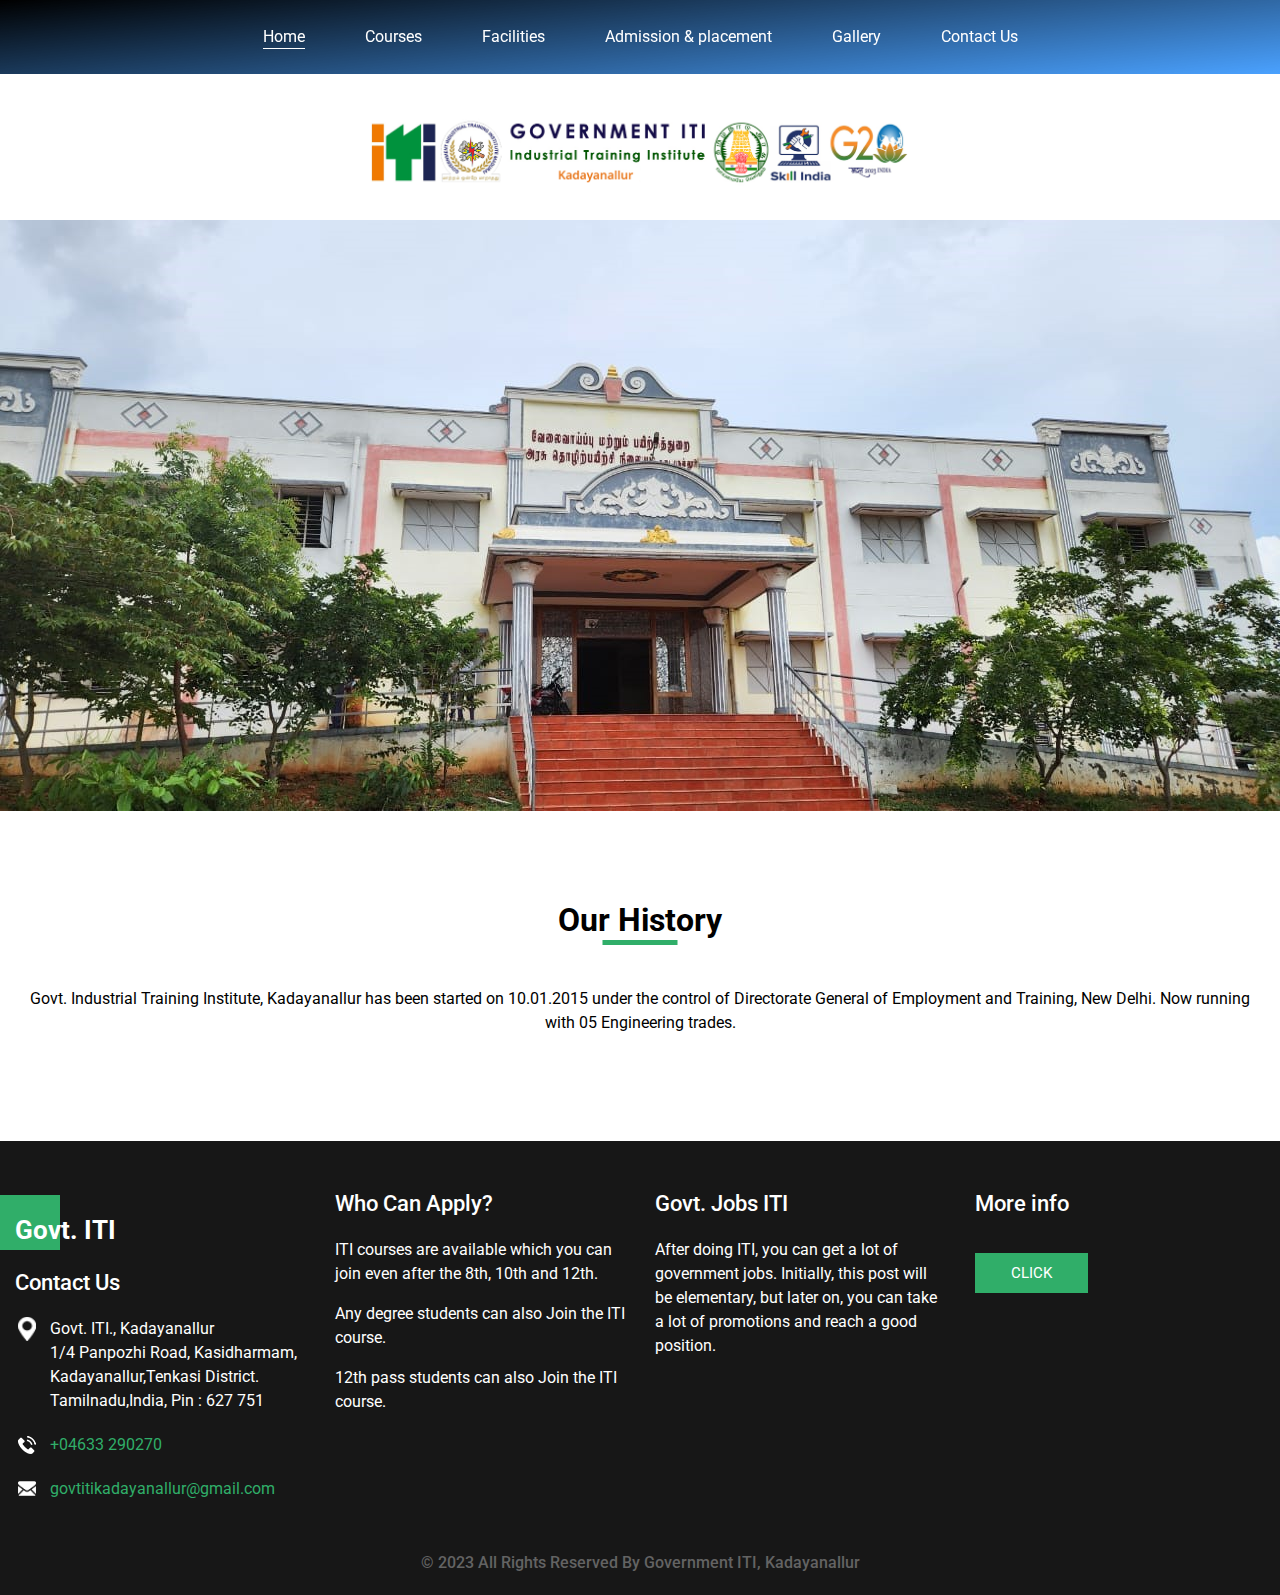
<file: index.html>
<!DOCTYPE html>
<html>

<head>
  <!-- Basic -->
  <meta charset="utf-8" />
  <meta http-equiv="X-UA-Compatible" content="IE=edge" />
  <!-- Mobile Metas -->
  <meta name="viewport" content="width=device-width, initial-scale=1, shrink-to-fit=no" />
  <!-- Site Metas -->
  <meta name="keywords" content="" />
  <meta name="description" content="" />
  <meta name="author" content="" />

  <title>Goverment ITI</title>
  <link rel="icon" href="./images/favicon.ico">
  <!-- slider stylesheet -->
  <!-- slider stylesheet -->
  <link rel="stylesheet" type="text/css"
    href="https://cdnjs.cloudflare.com/ajax/libs/OwlCarousel2/2.3.4/assets/owl.carousel.min.css" />

  <!-- bootstrap core css -->
  <link rel="stylesheet" type="text/css" href="css/bootstrap.css" />

  <!-- fonts style -->
  <link href="https://fonts.googleapis.com/css?family=Roboto:400,700&display=swap" rel="stylesheet" />
  <!-- Custom styles for this template -->
  <link href="css/style.css" rel="stylesheet" />
  <!-- responsive style -->
  <link href="css/responsive.css" rel="stylesheet" />
</head>

<body>
  <div class="hero_area">
    <!-- header section strats -->
    <header class="header_section">
      <div class="container-fluid">
        <nav class="navbar navbar-expand-lg custom_nav-container ">
          <!-- <a href="index.html" style=" display: flex;
                                flex-direction: row;
                                align-items: center;">
            <img src="images/logo_transparent_bg.png" alt="" style="width: 50px;height: 50px; margin-right: 10px;" />
            <p style="font-size: 23px;margin: 0px;color: white;">Govt. ITI</p>
          </a> -->
          <div></div>
          <button class="navbar-toggler" type="button" data-toggle="collapse" data-target="#navbarSupportedContent"
            aria-controls="navbarSupportedContent" aria-expanded="false" aria-label="Toggle navigation">
            <span class="navbar-toggler-icon"></span>
          </button>

          <div class="collapse navbar-collapse" id="navbarSupportedContent" style="justify-content: center;">
            <div class="d-flex flex-column flex-lg-row align-items-center">
              <ul class="navbar-nav  ">
                <li class="nav-item active">
                  <a class="nav-link" href="index.html">Home <span class="sr-only">(current)</span></a>
                </li>
                <li class="nav-item ">
                  <a class="nav-link" href="courses.html"> Courses </a>
                </li>
                <li class="nav-item">
                  <a class="nav-link" href="facilities.html"> Facilities </a>
                </li>
                <li class="nav-item">
                  <a class="nav-link" href="admission.html"> Admission & placement </a>
                </li>
                <li class="nav-item">
                  <a class="nav-link" href="gallery.html"> Gallery </a>
                </li>
                <li class="nav-item">
                  <a class="nav-link" href="contact.html"> Contact Us</a>
                </li>
              </ul>
            </div>
          </div>
        </nav>
      </div>
    </header>
    <div style="height: 80px;"></div>
    <div style="display: flex;
                align-items: center;
                justify-content: center;
                padding: 3vh;">
      <img src="images/logo_kad.png" class="Kadayanallur-logo">
    </div>
    <!-- end header section -->
    <!-- slider section -->
    <section class=" slider_section position-relative">
      <div id="carouselExampleIndicators" class="carousel slide" data-ride="carousel">
        <div class="carousel-inner">
          <div class="carousel-item active">
            <div>
              <div class="row" style="width: 100%;margin: 0px;">
                <img src="images/home.jpg" alt="" style="min-height: 500px; width: 100%; object-fit: cover;" />
              </div>
            </div>
          </div>
        </div>
      </div>
    </section>
    <!-- end slider section -->
  </div>

  <!-- how section -->
  <!--  <section class="how_section layout_padding">
    <div class="heading_container">
      <h2>
        How It works ?
      </h2>
    </div>
    <div class="how_container">
      <div class="box">
        <div class="img-box">
          <svg xmlns="http://www.w3.org/2000/svg" xmlns:xlink="http://www.w3.org/1999/xlink" version="1.1" id="Capa_1"
            x="0px" y="0px" viewBox="0 0 512 512" style="enable-background:new 0 0 512 512;" xml:space="preserve"
            width="512" height="512">
            <g>
              <path
                d="M426.674,216.389c-0.002-1.379-0.004-2.631-0.004-3.059C426.67,95.51,331.15,0,213.33,0C95.51,0,0,95.51,0,213.33   s95.51,213.34,213.33,213.34c0.321,0,1.527,0.001,3.058,0.003C242.249,477.32,294.917,512,355.688,512   C442.017,512,512,442.017,512,355.688C512,294.918,477.321,242.25,426.674,216.389z M312.565,198.33   c-1.021-31.76-5.29-61.603-12.102-88.021c17.098-4.457,34.222-10.236,51.219-17.272c25.82,29.599,41.23,66.198,44.375,105.293    M327.876,70.176c-12.086,4.518-24.203,8.335-36.289,11.434c-5.954-16.226-12.985-30.55-20.86-42.488   C291.374,45.902,310.688,56.37,327.876,70.176z M170.18,75.197c12.987-27.821,29.523-45.104,43.155-45.104   s30.168,17.283,43.156,45.104c1.876,4.02,3.658,8.231,5.352,12.597c-32.186,5.123-64.813,5.124-97.014,0   C166.522,83.428,168.303,79.217,170.18,75.197z M213.341,121.646c18.139,0,36.28-1.463,54.288-4.389   c1.152-0.187,2.306-0.39,3.46-0.589c6.475,24.82,10.438,52.799,11.458,81.662H144.124c1.019-28.864,4.982-56.845,11.458-81.665   c1.152,0.199,2.303,0.405,3.454,0.591C177.056,120.183,195.197,121.646,213.341,121.646z M155.945,39.119   c-7.877,11.939-14.909,26.266-20.864,42.494c-12.079-3.098-24.192-6.921-36.286-11.441   C115.981,56.366,135.297,45.897,155.945,39.119z M74.986,93.039c17.018,7.041,34.136,12.804,51.224,17.259   c-6.813,26.421-11.083,56.267-12.105,88.032H30.612C33.758,159.236,49.167,122.638,74.986,93.039z M30.612,228.33h83.501   c1.041,31.763,5.339,61.594,12.171,87.999c-0.001,0-0.003,0.001-0.004,0.001c-17.117,4.459-34.264,10.238-51.301,17.297   C49.165,304.022,33.758,267.423,30.612,228.33z M98.781,356.482c12.133-4.536,24.286-8.364,36.399-11.472   c0.003-0.001,0.006-0.001,0.009-0.002c5.997,16.291,13.073,30.673,21.009,42.623C135.448,380.853,116.042,370.35,98.781,356.482z    M155.65,309.96c-6.492-24.801-10.476-52.77-11.515-81.63l120.683,0.162c-26.274,18.804-46.479,45.544-57.11,76.719   c-15.447,0.469-34.298,1.859-48.668,4.189C157.91,309.58,156.78,309.77,155.65,309.96z M170.18,351.178   c-1.839-3.939-3.59-8.056-5.253-12.327c0.001,0,0.002,0,0.003,0c10.132-1.608,24.351-2.703,35.732-3.296   c-0.848,6.592-1.287,13.311-1.287,20.134c0,13.254,1.656,26.121,4.761,38.41C192.872,388.206,180.159,372.554,170.18,351.178z    M445.004,445.004C421.147,468.861,389.427,482,355.688,482s-65.459-13.139-89.316-36.996   c-23.857-23.857-36.996-55.577-36.996-89.316s13.139-65.459,36.996-89.316c23.857-23.857,55.577-36.996,89.316-36.996   s65.459,13.139,89.316,36.996C468.861,290.228,482,321.948,482,355.688S468.861,421.147,445.004,445.004z" />
              <path
                d="M378.022,340.686h-44.67c-4.032,0-7.439-3.407-7.439-7.439s3.407-7.439,7.439-7.439h67.109v-30h-29.704V281.26h-30.001   v14.548h-7.405c-20.645,0-37.439,16.795-37.439,37.439s16.795,37.439,37.439,37.439h44.67c4.032,0,7.439,3.407,7.439,7.439   s-3.407,7.439-7.44,7.439l-67.109,0.003l0.002,30l29.844-0.001v14.466h30v-14.467l7.264,0c20.645,0,37.439-16.795,37.439-37.439   S398.667,340.686,378.022,340.686z" />
            </g>
          </svg>
        </div>
        <div class="detail-box">
          <h5>
            Traders and investors
          </h5>
          <p>
            Lorem ipsum dolor sit amet, consectetur adipiscing elit, sed do
            eiusmod tempor incididunt ut labore et
          </p>
        </div>
      </div>
      <div class="box">
        <div class="img-box">
          <svg id="Capa_1" enable-background="new 0 0 510 510" height="512" viewBox="0 0 510 510" width="512"
            xmlns="http://www.w3.org/2000/svg">
            <path
              d="m465 21.125h-420c-24.813 0-45 20.187-45 45v275.5c0 24.813 20.187 45 45 45h152.393l-6.049 72.25h-33.344c-8.284 0-15 6.716-15 15s6.716 15 15 15h194c8.284 0 15-6.716 15-15s-6.716-15-15-15h-33.343l-6.049-72.25h152.392c24.813 0 45-20.187 45-45v-275.5c0-24.813-20.187-45-45-45zm-176.448 437.745h-67.104l6.049-72.245h55.006zm191.448-117.245c0 8.271-6.729 15-15 15h-420c-8.271 0-15-6.729-15-15v-275.5c0-8.271 6.729-15 15-15h420c8.271 0 15 6.729 15 15z" />
            <path
              d="m311.575 196.458c16.753-27.055 2.261-62.848-28.771-70.554v-24.112c0-8.284-6.716-15-15-15s-15 6.716-15 15v22.719h-17.754v-22.719c0-8.284-6.716-15-15-15s-15 6.716-15 15v22.719h-13.203c-8.284 0-15 6.716-15 15s6.716 15 15 15h10.607v98.729h-10.607c-8.284 0-15 6.716-15 15s6.716 15 15 15h13.203v22.719c0 8.284 6.716 15 15 15s15-6.716 15-15v-22.719h17.754v22.719c0 8.284 6.716 15 15 15s15-6.716 15-15v-22.719c53.06-.001 66.703-62.171 28.771-86.782zm-22.956-24.765c0 9.474-7.708 17.182-17.182 17.182h-38.983v-34.364h38.983c9.474 0 17.182 7.708 17.182 17.182zm-2.648 81.546h-53.517v-34.364h53.517c9.475 0 17.183 7.708 17.183 17.182s-7.709 17.182-17.183 17.182z" />
          </svg>
        </div>
        <div class="detail-box">
          <h5>
            Exchanges

          </h5>
          <p>
            Lorem ipsum dolor sit amet, consectetur adipiscing elit, sed do
            eiusmod tempor incididunt ut labore et
          </p>
        </div>
      </div>
      <div class="box">
        <div class="img-box">
          <svg height="480pt" viewBox="0 -40 480 479" width="480pt" xmlns="http://www.w3.org/2000/svg">
            <path
              d="m112 311.707031c61.855469 0 112-50.144531 112-112s-50.144531-112-112-112-112 50.144531-112 112c.0664062 61.828125 50.171875 111.933594 112 112zm0-208c53.019531 0 96 42.980469 96 96s-42.980469 96-96 96-96-42.980469-96-96c.058594-52.996093 43.003906-95.941406 96-96zm0 0" />
            <path
              d="m256 199.707031c0 61.855469 50.144531 112 112 112s112-50.144531 112-112-50.144531-112-112-112c-61.828125.066407-111.933594 50.171875-112 112zm208 0c0 53.019531-42.980469 96-96 96s-96-42.980469-96-96 42.980469-96 96-96c52.996094.058594 95.941406 43.003907 96 96zm0 0" />
            <path
              d="m120 64.507812h32v-16h-10.398438c60.222657-43.734374 142.070313-42.535156 200.984376 2.953126l9.78125-12.664063c-66.074219-50.957031-158.164063-51.074219-224.367188-.28125v-14.007813h-16v32c0 4.417969 3.582031 8 8 8zm0 0" />
            <path
              d="m362.175781 69.195312 11.648438-10.976562c-3.65625-3.871094-7.527344-7.632812-11.503907-11.199219l-10.640624 12c3.632812 3.207031 7.160156 6.640625 10.496093 10.175781zm0 0" />
            <path
              d="m114.175781 341.195312c3.65625 3.871094 7.527344 7.632813 11.503907 11.199219l10.640624-11.960937c-3.632812-3.199219-7.160156-6.65625-10.496093-10.191406zm0 0" />
            <path
              d="m145.40625 347.957031-9.78125 12.664063c66.074219 50.957031 158.171875 51.074218 224.375.277344v14.007812h16v-32c0-4.417969-3.582031-8-8-8h-32v16h10.398438c-60.222657 43.734375-142.070313 42.535156-200.984376-2.949219zm0 0" />
            <path
              d="m80 255.707031h16v-8h16v8h16v-8.40625c11.644531-1.621093 21.019531-10.382812 23.417969-21.894531 2.398437-11.511719-2.691407-23.289062-12.722657-29.425781 4.871094-6.703125 6.492188-15.230469 4.421876-23.253907-2.066407-8.023437-7.613282-14.699218-15.117188-18.210937v-10.808594h-16v8h-16v-8h-16v8h-16v16h8v64h-8v16h16zm8-88h28c6.628906 0 12 5.371094 12 12 0 6.628907-5.371094 12-12 12h-28zm36 64h-36v-24h36c6.628906 0 12 5.371094 12 12 0 6.628907-5.371094 12-12 12zm0 0" />
            <path d="m168 191.707031h16v16h-16zm0 0" />
            <path d="m40 191.707031h16v16h-16zm0 0" />
            <path d="m304 191.707031h16v16h-16zm0 0" />
            <path d="m416 191.707031h16v16h-16zm0 0" />
            <path
              d="m360 143.707031v8.265625c-12.488281 1.179688-22.4375 10.957032-23.84375 23.421875-1.40625 12.464844 6.117188 24.210938 18.027344 28.144531l22.570312 7.519532c4.9375 1.632812 7.957032 6.613281 7.128906 11.75-.832031 5.136718-5.273437 8.90625-10.476562 8.898437h-10.8125c-5.851562-.007812-10.589844-4.75-10.59375-10.601562v-5.398438h-16v5.398438c.042969 13.644531 10.421875 25.03125 24 26.335937v8.265625h16v-8.265625c12.488281-1.179687 22.4375-10.953125 23.84375-23.421875 1.40625-12.464843-6.117188-24.210937-18.027344-28.144531l-22.570312-7.519531c-4.9375-1.632813-7.957032-6.613281-7.128906-11.75.832031-5.136719 5.273437-8.90625 10.476562-8.898438h10.8125c5.851562.007813 10.589844 4.75 10.59375 10.601563v5.398437h16v-5.398437c-.042969-13.644532-10.421875-25.03125-24-26.335938v-8.265625zm0 0" />
          </svg>
        </div>
        <div class="detail-box">
          <h5>
            Miners
          </h5>
          <p>
            Lorem ipsum dolor sit amet, consectetur adipiscing elit, sed do
            eiusmod tempor incididunt ut labore et
          </p>
        </div>
      </div>
      <div class="box">
        <div class="img-box">
          <svg viewBox="0 0 512 512" xmlns="http://www.w3.org/2000/svg">
            <path
              d="m336 336c-5.519531 0-10 4.480469-10 10s4.480469 10 10 10 10-4.480469 10-10-4.480469-10-10-10zm0 0" />
            <path
              d="m200 326c-5.515625 0-10-4.484375-10-10s4.484375-10 10-10c3.542969 0 7.28125 1.808594 10.816406 5.226562 3.96875 3.839844 10.300782 3.738282 14.140625-.234374 3.839844-3.96875 3.734375-10.296876-.234375-14.136719-5.074218-4.914063-10.152344-7.691407-14.722656-9.207031v-11.648438c0-5.523438-4.476562-10-10-10s-10 4.476562-10 10v11.71875c-11.640625 4.128906-20 15.246094-20 28.28125 0 16.542969 13.457031 30 30 30 5.511719 0 10 4.484375 10 10s-4.488281 10-10 10c-4.273438 0-8.886719-2.6875-12.988281-7.566406-3.550781-4.226563-9.859375-4.773438-14.085938-1.21875-4.230469 3.554687-4.773437 9.863281-1.222656 14.089844 5.347656 6.359374 11.632813 10.789062 18.296875 13.023437v11.671875c0 5.523438 4.476562 10 10 10s10-4.476562 10-10v-11.71875c11.636719-4.128906 20-15.246094 20-28.28125 0-16.542969-13.457031-30-30-30zm0 0" />
            <path
              d="m120 166c5.523438 0 10-4.476562 10-10v-40c0-5.523438-4.476562-10-10-10s-10 4.476562-10 10v40c0 5.523438 4.476562 10 10 10zm0 0" />
            <path
              d="m472 236v-80c0-27.570312-22.429688-50-50-50h-56v-76c0-16.542969-13.457031-30-30-30h-186c-16.542969 0-30 13.457031-30 30v36h-30c-16.542969 0-30 13.457031-30 30v10h-10c-27.570312 0-50 22.429688-50 50v306c0 27.570312 22.429688 50 50 50h306c24.144531 0 44.347656-17.203125 48.992188-40h17.007812c27.570312 0 50-22.429688 50-50v-26h10c16.542969 0 30-13.457031 30-30v-90c0-22.054688-17.945312-40-40-40zm20 40c0 11.046875-8.953125 20-20 20v-40c11.027344 0 20 8.972656 20 20zm-70-150c16.542969 0 30 13.457031 30 30v140h-46v-60c0-24.144531-17.203125-44.347656-40-48.992188v-61.007812zm-282-96c0-5.515625 4.484375-10 10-10h186c5.515625 0 10 4.484375 10 10v156h-46v-90c0-16.542969-13.457031-30-30-30h-130zm100 156v-100h30c5.515625 0 10 4.484375 10 10v90zm-60 0v-100h40v100zm-100-90c0-5.515625 4.484375-10 10-10h70v100h-80zm-30 30h10v60h-7.859375c-16.527344 0-32.140625-11.96875-32.140625-30 0-16.542969 13.457031-30 30-30zm306 366h-306c-16.542969 0-30-13.457031-30-30v-266.617188c8.941406 6.660157 20.171875 10.617188 32.140625 10.617188h303.859375c16.542969 0 30 13.457031 30 30v60h-70c-16.542969 0-30 13.457031-30 30v40c0 16.542969 13.457031 30 30 30h70v66c0 16.542969-13.457031 30-30 30zm96-70c0 16.542969-13.457031 30-30 30h-16v-56h46zm30-46h-166c-5.515625 0-10-4.484375-10-10v-40c0-5.515625 4.484375-10 10-10h156c7.136719 0 13.984375-1.867188 20-5.355469v55.355469c0 5.515625-4.484375 10-10 10zm0 0" />
            <path
              d="m422 336h-46c-5.523438 0-10 4.476562-10 10s4.476562 10 10 10h46c5.523438 0 10-4.476562 10-10s-4.476562-10-10-10zm0 0" />
          </svg>
        </div>
        <div class="detail-box">
          <h5>
            Payments
          </h5>
          <p>
            Lorem ipsum dolor sit amet, consectetur adipiscing elit, sed do
            eiusmod tempor incididunt ut labore et
          </p>
        </div>
      </div>
    </div>
    <div class="btn-box">
      <a href="">
        Read More
      </a>
    </div>
  </section> -->
  <!-- end how section -->

  <!-- about section -->

  <!--  <section class="about_section layout_padding-bottom">
    <div class="container">
      <div class="heading_container">
        <h2>
          About Cryptop
        </h2>
      </div>
      <div class="box">
        <div class="img-box">
          <img src="images/about-img.png" alt="">
        </div>
        <div class="detail-box">
          <p>
            Lorem ipsum dolor sit amet, consectetur adipiscing elit, sed do eiusmod tempor incididunt ut labore et
            dolore magna aliqua. Ut enim ad minim veniamLorem ipsum dolor sit amet, consectetur adipiscing elit, sed do
            eiusmod tempor incididunt ut labore
            et dolore magna aliqua. Ut enim ad minim
          </p>
          <div class="btn-box">
            <a href="">
              Read More
            </a>
          </div>
        </div>
      </div>
    </div>
  </section> -->
  <!-- end about section -->

  <!-- app section -->

  <!-- <section class="app_section">
    <div class="container">
      <div class="row">
        <div class="col-md-6">
          <div class="detail-box">
            <h2>
              Our Powerful app to connect it all
            </h2>
            <p>
              Lorem ipsum dolor sit amet, consectetur adipiscing elit, sed do eiusmod tempor incididunt ut labore et
              dolore magna aliqua. Ut enim ad minim veniam
            </p>
            <div class="download_box">
              <h5>
                Download Now
              </h5>
              <div class="btn-box">
                <a href="">
                  <img src="images/app-store.png" alt="">
                </a>
                <a href="">
                  <img src="images/play-store.png" alt="">
                </a>
              </div>
            </div>
          </div>
        </div>
        <div class="col-md-6">
          <div class="img-box">
            <img src="images/slider-img.png" alt="">
          </div>
        </div>
      </div>
    </div>
  </section> -->

  <!-- end app section -->


  <!-- auto section -->

  <section class="auto_section layout_padding">
    <div class="container">
      <div class="heading_container">
        <h2>
          Our History
        </h2>
      </div>
      <div class="box">
        <!-- <div class="img-box">
          <img src="images/auto-img.png" alt="">
        </div> -->
        <div class="detail-box">
          <p style="margin-top: 40px;">
            Govt. Industrial Training Institute, Kadayanallur has been started on 10.01.2015 under the control of
            Directorate General of Employment and Training, New Delhi. Now running with 05 Engineering trades.
          </p>
          <!-- <div class="btn-box">
            <a href="">
              Register Now
            </a>
          </div> -->
        </div>
      </div>
    </div>
  </section>
  <!-- end auto section -->

  <!-- client section -->

  <!-- <section class="client_section layout_padding-bottom">
    <div class="container">
      <div class="heading_container">
        <h2>
          Testimonial
        </h2>
      </div>
      <div class="box">
        <div class="b-1">
          <div class="client_id">
            <div class="img-box">
              <img src="images/client-1.jpg" alt="">
            </div>
            <div class="name">
              <h5>
                Readable
              </h5>
              <h6>
                Content of a page
              </h6>
            </div>
          </div>
        </div>
        <div class="client_detail">
          <p>
            It is a long established fact that a reader will be distracted by the readable content of a page when
            looking at its layout. The point of using Lorem
          </p>
        </div>
      </div>
      <div class="box">
        <div class="client_id">
          <div class="img-box">
            <img src="images/client-2.jpg" alt="">
          </div>
          <div class="name">
            <h5>
              Readable
            </h5>
            <h6>
              Content of a page
            </h6>
          </div>
        </div>
        <div class="client_detail">
          <p>
            It is a long established fact that a reader will be distracted by the readable content of a page when
            looking at its layout. The point of using Lorem
          </p>
        </div>
      </div>
      <div class="btn-box">
        <a href="">
          Read More
        </a>
      </div>
    </div>
  </section> -->


  <!-- end client section -->

  <!-- info section -->
  <section class="info_section layout_padding">
    <div class="container">
      <div class="row">
        <div class="col-md-3">
          <div class="info_contact">
            <div class="info_logo">
              <a href="index.html">
                <span>
                  Govt. ITI
                </span>
              </a>
            </div>
            <h5>
              Contact Us
            </h5>
            <div style="align-items: flex-start;">
              <div class="img-box">
                <img src="images/location.png" width="18px" alt="" />
              </div>
              <p>
                Govt. ITI., Kadayanallur<br>
                1/4 Panpozhi Road, Kasidharmam,<br>
                Kadayanallur,Tenkasi District.<br>
                Tamilnadu,India, Pin : 627 751
              </p>
            </div>
            <div>
              <div class="img-box">
                <img src="images/phone.png" width="18px" alt="" />
              </div>
              <p>
                <a href="tel:+04633 290270" style="color: #30ae69;">
                  +04633 290270
                </a>
              </p>
            </div>
            <div>
              <div class="img-box">
                <img src="images/envelope.png" width="18px" alt="" />
              </div>
              <p>
                <a href="mailto:govtitikadayanallur@gmail.com" style="color: #30ae69;">
                  govtitikadayanallur@gmail.com
                </a>
              </p>
            </div>
          </div>
        </div>
        <div class="col-md-3">
          <div class="info_info">
            <h5>
              Who Can Apply?
            </h5>
            <p>
              ITI courses are available which you can join even after the 8th, 10th and 12th.
            </p>
            <p>
              Any degree students can also Join the ITI course.
            </p>
            <p>
              12th pass students can also Join the ITI course.
          </ul>
          </div>
        </div>
        <div class="col-md-3">
          <div class="info_links">
              <h5>
                  Govt. Jobs ITI
              </h5>
              <ul>
                  <li>
                      After doing ITI, you can get a lot of government jobs. Initially, this post will be
                      elementary, but later on, you can take a lot of promotions and reach a good position.
                  </li>
              </ul>
          </div>
      </div>
        <div class="col-md-3">
          <div class="info_form ">
            <h5>
              More info
            </h5>
            <form action="">
              <button href="https://skilltraining.tn.gov.in/DET/">
                Click
              </button>
            </form>
          </div>
        </div>
      </div>
    </div>
  </section>

  <!-- end info_section -->

  <!-- footer section -->
  <section class="container-fluid footer_section">
    <p>
      &copy; 2023 All Rights Reserved By
      <a href="#">Government ITI, Kadayanallur</a>
    </p>
  </section>
  <!-- footer section -->

  <script type="text/javascript" src="js/jquery-3.4.1.min.js"></script>
  <script type="text/javascript" src="js/bootstrap.js"></script>
  <script type="text/javascript" src="https://cdnjs.cloudflare.com/ajax/libs/OwlCarousel2/2.3.4/owl.carousel.min.js">
  </script>
  <!-- owl carousel script 
    -->
  <script type="text/javascript">
    $(".owl-carousel").owlCarousel({
      loop: true,
      margin: 0,
      navText: [],
      center: true,
      autoplay: true,
      autoplayHoverPause: true,
      responsive: {
        0: {
          items: 1
        },
        1000: {
          items: 3
        }
      }
    });
  </script>
  <!-- end owl carousel script -->
</body>

</html>
</file>
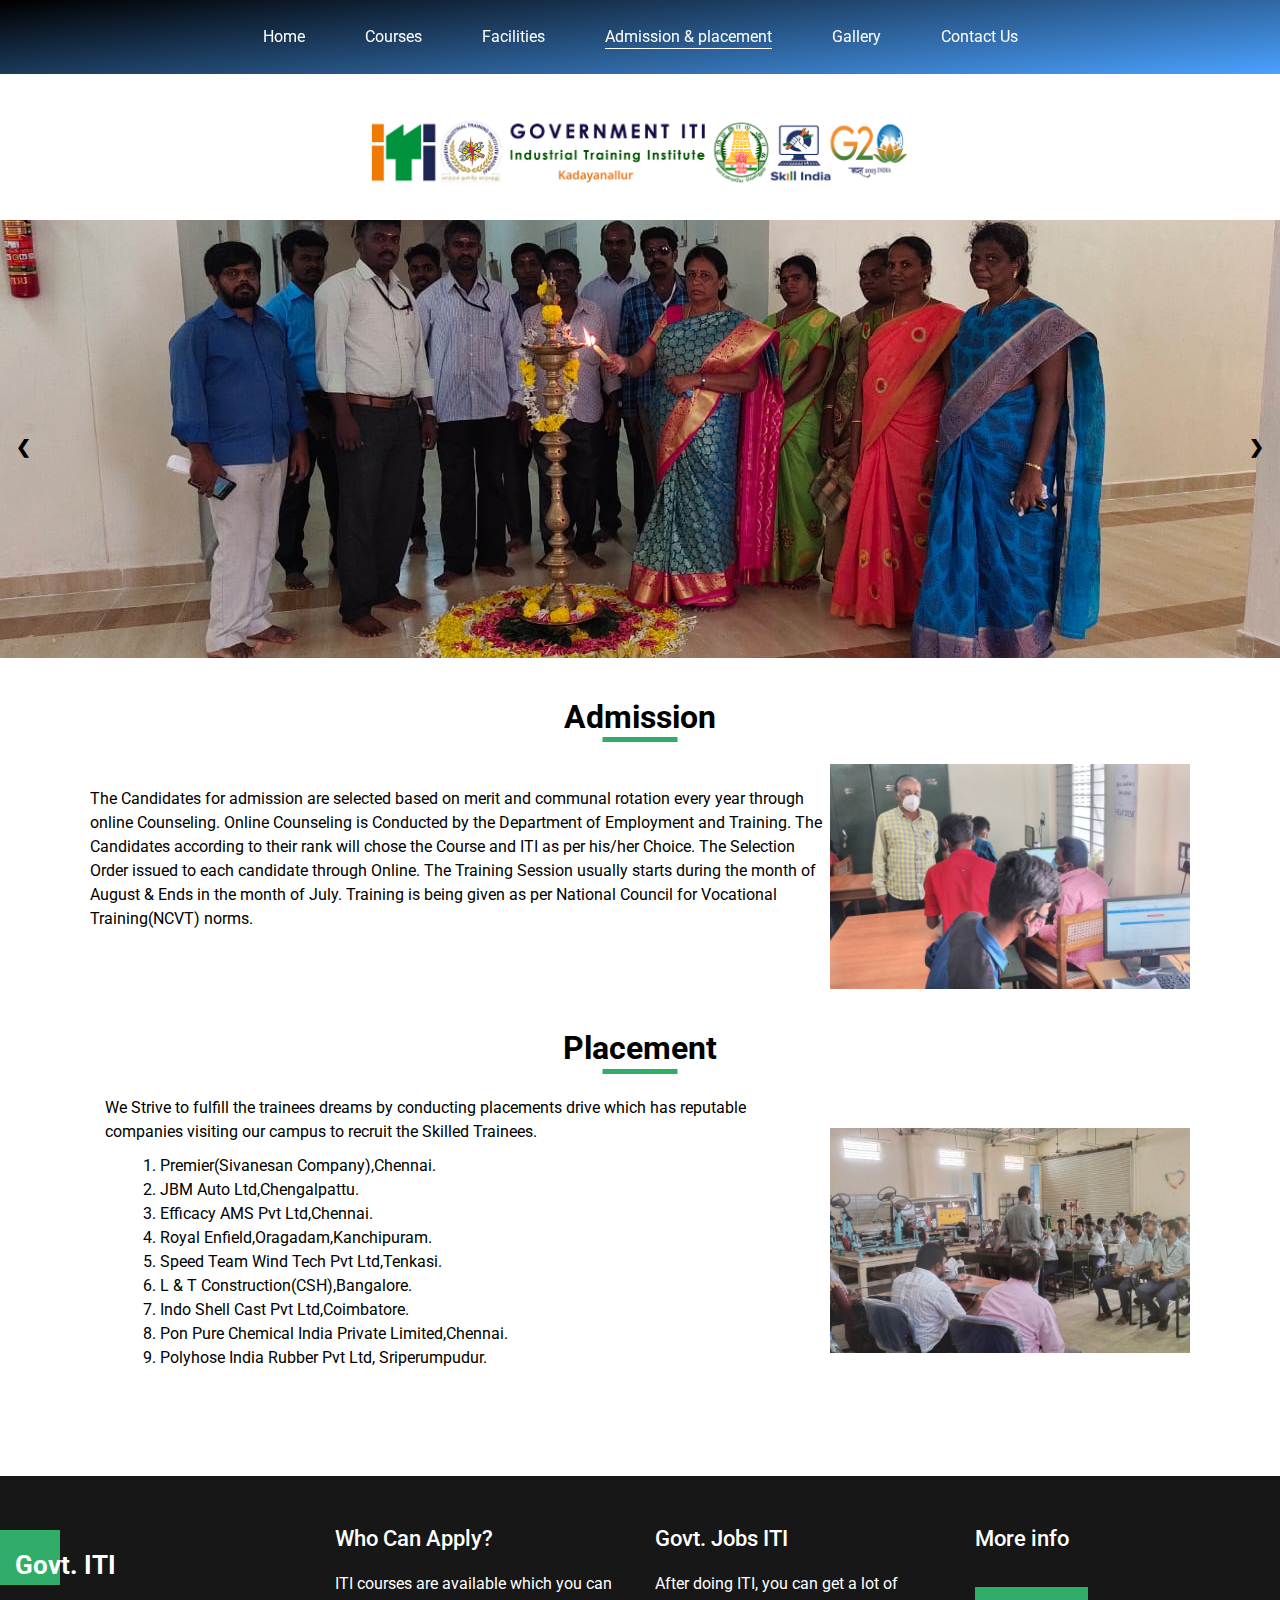
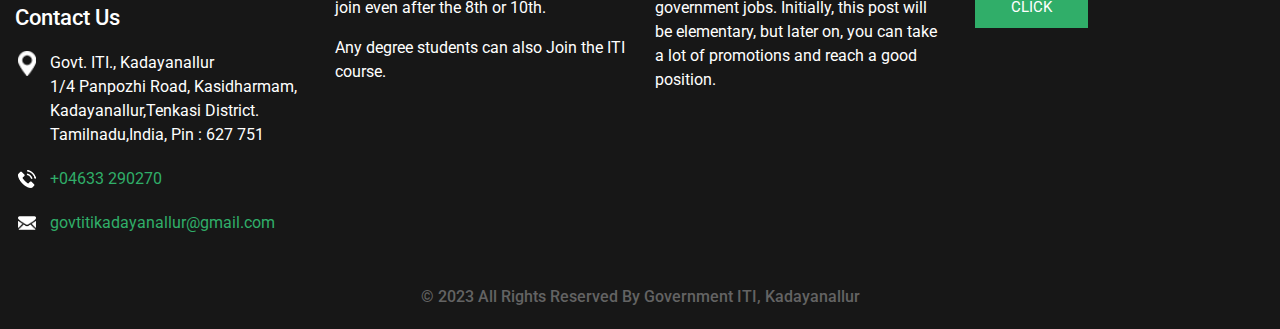
<file: admission.html>
<!DOCTYPE html>
<html>

<head>
    <!-- Basic -->
    <meta charset="utf-8" />
    <meta http-equiv="X-UA-Compatible" content="IE=edge" />
    <!-- Mobile Metas -->
    <meta name="viewport" content="width=device-width, initial-scale=1, shrink-to-fit=no" />
    <!-- Site Metas -->
    <meta name="keywords" content="" />
    <meta name="description" content="" />
    <meta name="author" content="" />

    <title>Govt. ITI</title>

    <!-- slider stylesheet -->
    <!-- slider stylesheet -->
    <link rel="stylesheet" type="text/css"
        href="https://cdnjs.cloudflare.com/ajax/libs/OwlCarousel2/2.3.4/assets/owl.carousel.min.css" />

    <!-- bootstrap core css -->
    <link rel="stylesheet" type="text/css" href="css/bootstrap.css" />

    <!-- fonts style -->
    <link href="https://fonts.googleapis.com/css?family=Roboto:400,700&display=swap" rel="stylesheet" />
    <!-- Custom styles for this template -->
    <link href="css/style.css" rel="stylesheet" />
    <!-- responsive style -->
    <link href="css/responsive.css" rel="stylesheet" />

    <style>
        .mySlides {
            display: none;
        }

        img {
            vertical-align: middle;
        }

        /* Slideshow container */
        .slideshow-container {
            position: relative;
            margin: auto;
        }

        .banner-img {
            height: 438px;
            width: 100%;
            object-fit: cover;
        }

        /* Next & previous buttons */
        .prev,
        .next {
            cursor: pointer;
            position: absolute;
            top: 50%;
            width: auto;
            padding: 16px;
            margin-top: -22px;
            color: white;
            font-weight: bold;
            font-size: 18px;
            transition: 0.6s ease;
            border-radius: 0 3px 3px 0;
            user-select: none;
        }

        /* Position the "next button" to the right */
        .next {
            right: 0;
            border-radius: 3px 0 0 3px;
        }

        /* On hover, add a black background color with a little bit see-through */
        .prev:hover,
        .next:hover {
            background-color: rgba(0, 0, 0, 0.8);
        }

        /* Caption text */
        .text {
            color: #f2f2f2;
            font-size: 15px;
            padding: 8px 12px;
            position: absolute;
            bottom: 8px;
            width: 100%;
            text-align: center;
        }

        /* Number text (1/3 etc) */
        .numbertext {
            color: #f2f2f2;
            font-size: 12px;
            padding: 8px 12px;
            position: absolute;
            top: 0;
        }

        /* Fading animation */
        .fade {
            animation-name: fade;
            animation-duration: 1.5s;
            opacity: 1 !important;
        }

        @keyframes fade {
            from {
                opacity: .4
            }

            to {
                opacity: 1
            }
        }

        /* On smaller screens, decrease text size */
        @media only screen and (max-width: 300px) {

            .prev,
            .next,
            .text {
                font-size: 11px
            }
        }
    </style>
</head>

<body>
    <div class="hero_area">
        <!-- header section strats -->
        <header class="header_section">
            <div class="container-fluid">
                <nav class="navbar navbar-expand-lg custom_nav-container ">
                    <!-- <a href="index.html" style=" display: flex;
                                flex-direction: row;
                                align-items: center;">
                        <img src="images/logo_transparent_bg.png" alt=""
                            style="width: 50px;height: 50px;    margin-right: 10px;" />
                        <p style="font-size: 23px;margin: 0px;color: white;">Govt. ITI</p>
                    </a> -->
                    <div></div>
                    <button class="navbar-toggler" type="button" data-toggle="collapse"
                        data-target="#navbarSupportedContent" aria-controls="navbarSupportedContent"
                        aria-expanded="false" aria-label="Toggle navigation">
                        <span class="navbar-toggler-icon"></span>
                    </button>

                    <div class="collapse navbar-collapse" id="navbarSupportedContent" style="justify-content: center;">
                        <div class="d-flex flex-column flex-lg-row align-items-center">
                            <ul class="navbar-nav">
                                <li class="nav-item">
                                    <a class="nav-link" href="index.html">Home <span
                                            class="sr-only">(current)</span></a>
                                </li>
                                <li class="nav-item">
                                    <a class="nav-link" href="courses.html"> Courses </a>
                                </li>
                                <li class="nav-item">
                                    <a class="nav-link" href="facilities.html"> Facilities </a>
                                </li>
                                <li class="nav-item active">
                                    <a class="nav-link" href="admission.html"> Admission & placement </a>
                                </li>
                                <li class="nav-item">
                                    <a class="nav-link" href="gallery.html"> Gallery </a>
                                </li>
                                <li class="nav-item">
                                    <a class="nav-link" href="contact.html"> Contact Us</a>
                                </li>
                            </ul>
                            <!-- <div class="user_option">
                                <form class="form-inline my-2 my-lg-0 ml-0 ml-lg-4 mb-3 mb-lg-0">
                                    <button class="btn  my-2 my-sm-0 nav_search-btn" type="submit"></button>
                                </form>
                            </div> -->
                        </div>
                    </div>
                </nav>
            </div>
        </header>
        <div style="height: 80px;"></div>
        <div style="display: flex;
                    align-items: center;
                    justify-content: center;
                    padding: 3vh;">
          <img src="images/logo_kad.png" class="Kadayanallur-logo">
        </div>
        <!-- end header section -->
    </div>

    <!-- about section -->
    <div class="slideshow-container">

        <div class="mySlides fade">
            <img src="images/gallery/INAGRATION.jpg" class="banner-img">
        </div>

        <div class="mySlides fade">
            <img src="images/gallery/IV.jpg" class="banner-img">
        </div>

        <div class="mySlides fade">
            <img src="images/gallery/PLACEMENT BANNER.jpg" class="banner-img">
        </div>

        <a class="prev" onclick="plusSlides(-1)">❮</a>
        <a class="next" onclick="plusSlides(1)">❯</a>

    </div>

    <section class="about_section layout_padding" style="padding-top: 0px;">
        <div class="container">
            <div class="heading_container">
                <h2 style="margin-top: 40px;">
                    Admission
                </h2>
            </div>
            <div class="box">
                <div class="detail-box" style="text-align: left;
                                               display:flex;
                                               align-items: center;
                                               width: 88%;">
                    <div>
                        <p>
                            The Candidates for admission are selected based on merit and communal rotation every year
                            through online Counseling. Online Counseling is Conducted by the Department of Employment
                            and
                            Training. The Candidates according to their rank will chose the Course and ITI as per
                            his/her
                            Choice. The Selection Order issued to each candidate through Online. The Training Session
                            usually starts during the month of August & Ends in the month of July. Training is being
                            given
                            as per National Council for Vocational Training(NCVT) norms.
                        </p>
                    </div>
                    <div>
                        <img src="images/gallery/ADMISSION.jpg" style="width: 40vh;
                        height: 25vh;
                        object-fit: cover;
                        margin-top: 20px;">
                    </div>
                </div>
            </div>

            <div class="heading_container">
                <h2 style="margin-top: 40px;">
                    Placement
                </h2>
            </div>
            <div class="box">
                <div class="detail-box" style="text-align: left;
                            display: flex;
                            align-items: center;
                            width: 88%;">
                    <div>
                        <p style="margin: 20px 2% 0px 2%">
                            We Strive to fulfill the trainees dreams by conducting placements drive which has reputable
                            companies visiting our campus to recruit the Skilled Trainees.
                        </p>

                        <ol class="admission-list" style="margin-top: 10px; margin-left: 30px;">
                            <li>Premier(Sivanesan Company),Chennai.</li>
                            <li>JBM Auto Ltd,Chengalpattu.</li>
                            <li>Efficacy AMS Pvt Ltd,Chennai.</li>
                            <li>Royal Enfield,Oragadam,Kanchipuram.</li>
                            <li>Speed Team Wind Tech Pvt Ltd,Tenkasi.</li>
                            <li> L & T Construction(CSH),Bangalore.</li>
                            <li>Indo Shell Cast Pvt Ltd,Coimbatore.</li>
                            <li>Pon Pure Chemical India Private Limited,Chennai.</li>
                            <li>Polyhose India Rubber Pvt Ltd, Sriperumpudur.</li>
                        </ol>
                    </div>

                    <div class="last-img">
                        <img src="images/gallery/IMG-20230310-WA0022.jpg" style="width: 40vh;
                        height: 25vh;
                        object-fit: cover;
                        margin-top: 20px;">
                    </div>
                </div>
            </div>
        </div>
    </section>
    <!-- end about section -->

    <!-- info section -->
    <section class="info_section layout_padding">
        <div class="container">
            <div class="row">
                <div class="col-md-3">
                    <div class="info_contact">
                        <div class="info_logo">
                            <a href="index.html">
                                <span>
                                    Govt. ITI
                                </span>
                            </a>
                        </div>
                        <h5>
                            Contact Us
                        </h5>
                        <div style="align-items: flex-start;">
                            <div class="img-box">
                                <img src="images/location.png" width="18px" alt="" />
                            </div>
                            <p>
                                Govt. ITI., Kadayanallur<br>
                                1/4 Panpozhi Road, Kasidharmam,<br>
                                Kadayanallur,Tenkasi District.<br>
                                Tamilnadu,India, Pin : 627 751
                            </p>
                        </div>
                        <div>
                            <div class="img-box">
                                <img src="images/phone.png" width="18px" alt="" />
                            </div>
                            <p>
                                <a href="tel:+04633 290270" style="color: #30ae69;">
                                    +04633 290270
                                </a>
                            </p>
                        </div>
                        <div>
                            <div class="img-box">
                                <img src="images/envelope.png" width="18px" alt="" />
                            </div>
                            <p>
                                <a href="mailto:govtitikadayanallur@gmail.com" style="color: #30ae69;">
                                    govtitikadayanallur@gmail.com
                                </a>
                            </p>
                        </div>
                    </div>
                </div>
                <div class="col-md-3">
                    <div class="info_info">
                        <h5>
                            Who Can Apply?
                        </h5>
                        <p>
                            ITI courses are available which you can join even after the 8th or 10th.
                        </p>
                        <p>
                            Any degree students can also Join the ITI course.
                        </p>
                    </div>
                </div>

                <div class="col-md-3">
                    <div class="info_links">
                        <h5>
                            Govt. Jobs ITI
                        </h5>
                        <ul>
                            <li>
                                After doing ITI, you can get a lot of government jobs. Initially, this post will be
                                elementary, but later on, you can take a lot of promotions and reach a good position.
                            </li>
                        </ul>
                    </div>
                </div>
                <div class="col-md-3">
                    <div class="info_form ">
                        <h5>
                            More info
                        </h5>
                        <form action="">
                            <button href="https://skilltraining.tn.gov.in/DET/">
                                Click
                            </button>
                        </form>
                    </div>
                </div>
            </div>
        </div>
    </section>

    <!-- end info_section -->

    <!-- footer section -->
    <section class="container-fluid footer_section">
        <p>
            &copy; 2023 All Rights Reserved By
            <a href="#">Government ITI, Kadayanallur</a>
        </p>
    </section>
    <!-- footer section -->

    <script type="text/javascript" src="js/jquery-3.4.1.min.js"></script>
    <script type="text/javascript" src="js/bootstrap.js"></script>
    <script type="text/javascript" src="https://cdnjs.cloudflare.com/ajax/libs/OwlCarousel2/2.3.4/owl.carousel.min.js">
    </script>
    <!-- owl carousel script 
    -->
    <script type="text/javascript">
        $(".owl-carousel").owlCarousel({
            loop: true,
            margin: 0,
            navText: [],
            center: true,
            autoplay: true,
            autoplayHoverPause: true,
            responsive: {
                0: {
                    items: 1
                },
                1000: {
                    items: 3
                }
            }
        });
    </script>
    <!-- end owl carousel script -->
    <script>
        let slideIndex = 1;
        showSlides(slideIndex);

        function plusSlides(n) {
            showSlides(slideIndex += n);
        }

        function currentSlide(n) {
            showSlides(slideIndex = n);
        }

        function showSlides(n) {
            let i;
            let slides = document.getElementsByClassName("mySlides");
            let dots = document.getElementsByClassName("dot");
            if (n > slides.length) { slideIndex = 1 }
            if (n < 1) { slideIndex = slides.length }
            for (i = 0; i < slides.length; i++) {
                slides[i].style.display = "none";
            }
            for (i = 0; i < dots.length; i++) {
                dots[i].className = dots[i].className.replace(" active", "");
            }
            slides[slideIndex - 1].style.display = "block";
            dots[slideIndex - 1].className += " active";
        }
    </script>
</body>

</html>
</file>
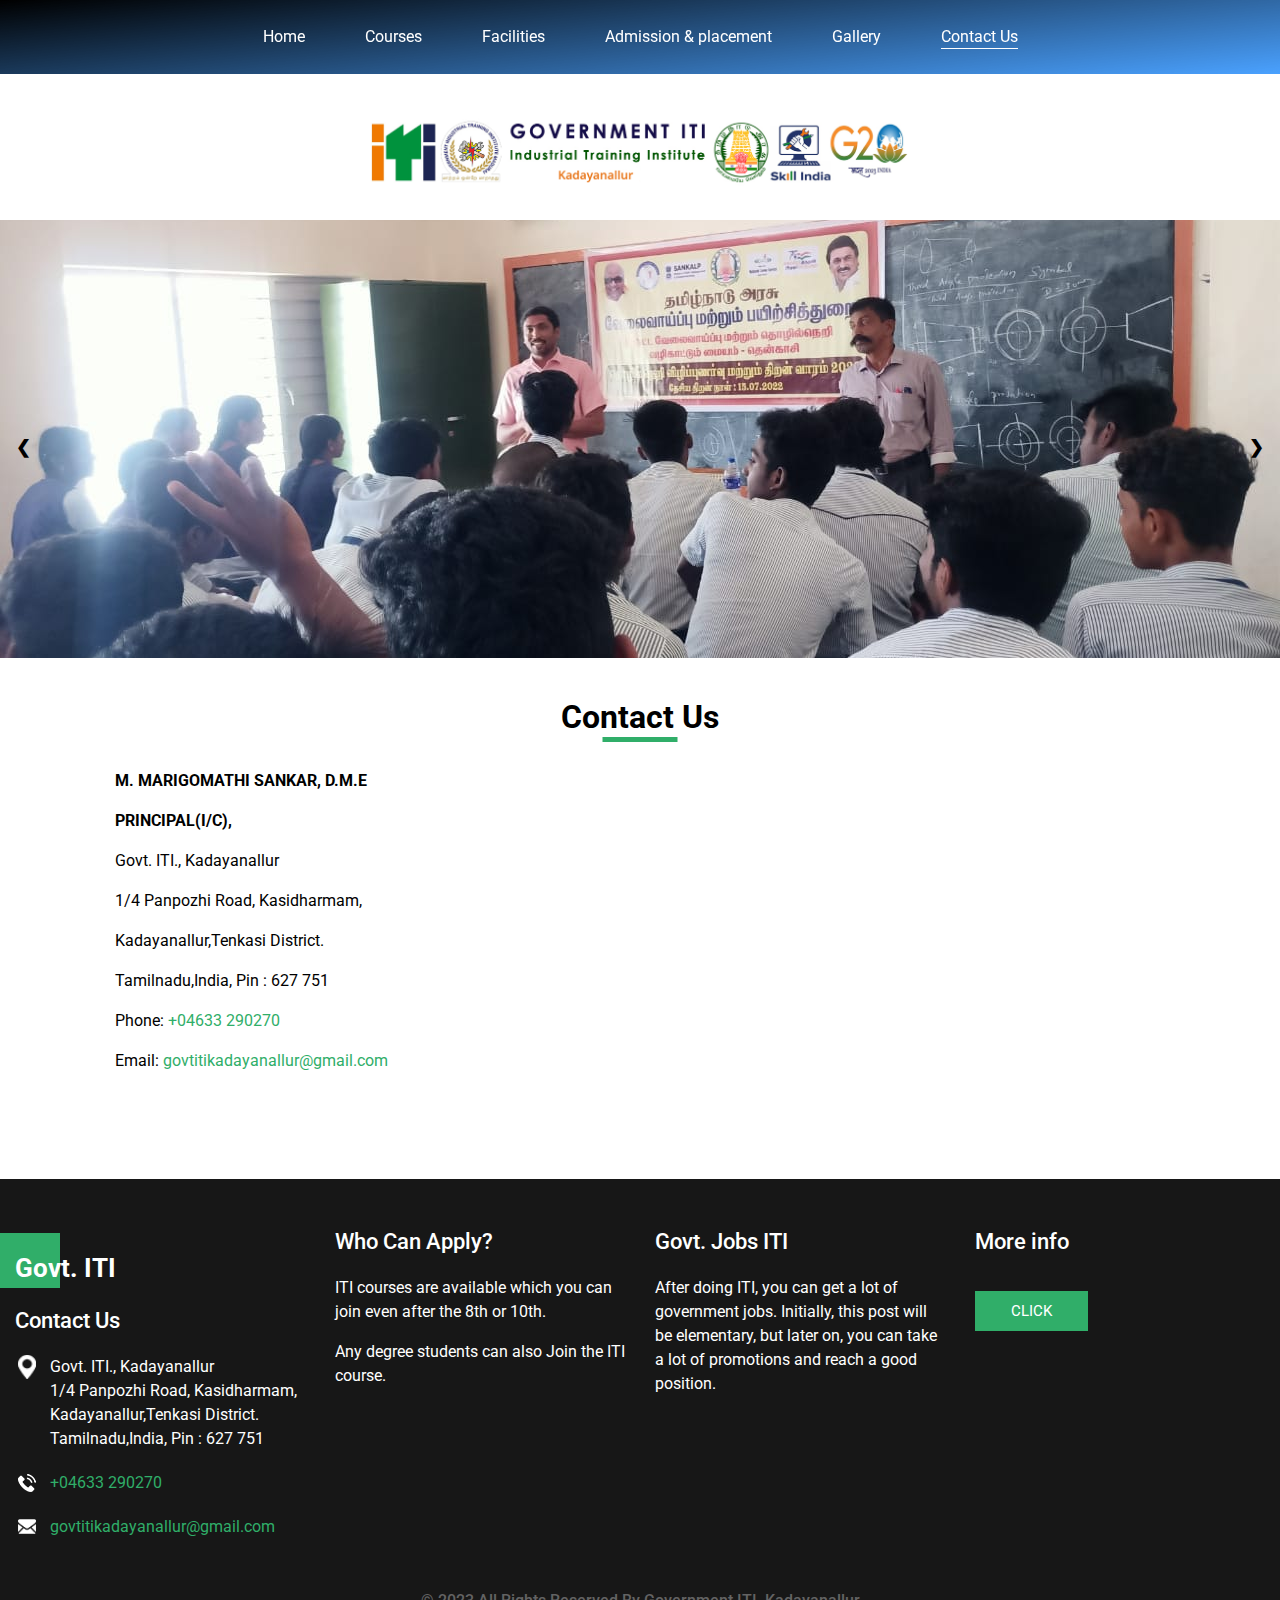
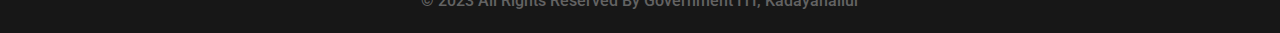
<file: contact.html>
<!DOCTYPE html>
<html>

<head>
    <!-- Basic -->
    <meta charset="utf-8" />
    <meta http-equiv="X-UA-Compatible" content="IE=edge" />
    <!-- Mobile Metas -->
    <meta name="viewport" content="width=device-width, initial-scale=1, shrink-to-fit=no" />
    <!-- Site Metas -->
    <meta name="keywords" content="" />
    <meta name="description" content="" />
    <meta name="author" content="" />

    <title>Govt. ITI</title>

    <!-- slider stylesheet -->
    <!-- slider stylesheet -->
    <link rel="stylesheet" type="text/css"
        href="https://cdnjs.cloudflare.com/ajax/libs/OwlCarousel2/2.3.4/assets/owl.carousel.min.css" />

    <!-- bootstrap core css -->
    <link rel="stylesheet" type="text/css" href="css/bootstrap.css" />

    <!-- fonts style -->
    <link href="https://fonts.googleapis.com/css?family=Roboto:400,700&display=swap" rel="stylesheet" />
    <!-- Custom styles for this template -->
    <link href="css/style.css" rel="stylesheet" />
    <!-- responsive style -->
    <link href="css/responsive.css" rel="stylesheet" />

    <style>
        .mySlides {
            display: none;
        }

        img {
            vertical-align: middle;
        }

        /* Slideshow container */
        .slideshow-container {
            position: relative;
            margin: auto;
        }

        .banner-img {
            height: 438px;
            width: 100%;
            object-fit: cover;
        }

        /* Next & previous buttons */
        .prev,
        .next {
            cursor: pointer;
            position: absolute;
            top: 50%;
            width: auto;
            padding: 16px;
            margin-top: -22px;
            color: white;
            font-weight: bold;
            font-size: 18px;
            transition: 0.6s ease;
            border-radius: 0 3px 3px 0;
            user-select: none;
        }

        /* Position the "next button" to the right */
        .next {
            right: 0;
            border-radius: 3px 0 0 3px;
        }

        /* On hover, add a black background color with a little bit see-through */
        .prev:hover,
        .next:hover {
            background-color: rgba(0, 0, 0, 0.8);
        }

        /* Caption text */
        .text {
            color: #f2f2f2;
            font-size: 15px;
            padding: 8px 12px;
            position: absolute;
            bottom: 8px;
            width: 100%;
            text-align: center;
        }

        /* Number text (1/3 etc) */
        .numbertext {
            color: #f2f2f2;
            font-size: 12px;
            padding: 8px 12px;
            position: absolute;
            top: 0;
        }

        /* Fading animation */
        .fade {
            animation-name: fade;
            animation-duration: 1.5s;
            opacity: 1 !important;
        }

        @keyframes fade {
            from {
                opacity: .4
            }

            to {
                opacity: 1
            }
        }

        /* On smaller screens, decrease text size */
        @media only screen and (max-width: 300px) {

            .prev,
            .next,
            .text {
                font-size: 11px
            }
        }
    </style>
</head>

<body>
    <div class="hero_area">
        <!-- header section strats -->
        <header class="header_section">
            <div class="container-fluid">
                <nav class="navbar navbar-expand-lg custom_nav-container ">
                    <!-- <a href="index.html" style=" display: flex;
                                flex-direction: row;
                                align-items: center;">
                        <img src="images/logo_transparent_bg.png" alt=""
                            style="width: 50px;height: 50px;    margin-right: 10px;" />
                        <p style="font-size: 23px;margin: 0px;color: white;">Govt. ITI</p>
                    </a> -->
                    <div></div>
                    <button class="navbar-toggler" type="button" data-toggle="collapse"
                        data-target="#navbarSupportedContent" aria-controls="navbarSupportedContent"
                        aria-expanded="false" aria-label="Toggle navigation">
                        <span class="navbar-toggler-icon"></span>
                    </button>

                    <div class="collapse navbar-collapse" id="navbarSupportedContent" style="justify-content: center;">
                        <div class="d-flex flex-column flex-lg-row align-items-center">
                            <ul class="navbar-nav  ">
                                <li class="nav-item">
                                    <a class="nav-link" href="index.html">Home <span
                                            class="sr-only">(current)</span></a>
                                </li>
                                <li class="nav-item">
                                    <a class="nav-link" href="courses.html"> Courses </a>
                                </li>
                                <li class="nav-item">
                                    <a class="nav-link" href="facilities.html"> Facilities </a>
                                </li>
                                <li class="nav-item">
                                    <a class="nav-link" href="admission.html"> Admission & placement </a>
                                </li>
                                <li class="nav-item">
                                    <a class="nav-link" href="gallery.html"> Gallery </a>
                                </li>
                                <li class="nav-item active">
                                    <a class="nav-link" href="contact.html"> Contact Us</a>
                                </li>
                            </ul>
                            <!-- <div class="user_option">
                                <form class="form-inline my-2 my-lg-0 ml-0 ml-lg-4 mb-3 mb-lg-0">
                                    <button class="btn  my-2 my-sm-0 nav_search-btn" type="submit"></button>
                                </form>
                            </div> -->
                        </div>
                    </div>
                </nav>
            </div>
        </header>
        <div style="height: 80px;"></div>
        <div style="display: flex;
                    align-items: center;
                    justify-content: center;
                    padding: 3vh;">
          <img src="images/logo_kad.png" class="Kadayanallur-logo">
        </div>
        <!-- end header section -->
    </div>

    <!-- about section -->

    <div class="slideshow-container">

        <div class="mySlides fade">
            <img src="images/gallery/IMG-20220714-WA0003.jpg" class="banner-img">
        </div>

        <div class="mySlides fade">
            <img src="images/gallery/IMG-20230310-WA0022.jpg" class="banner-img">
        </div>

        <div class="mySlides fade">
            <img src="images/gallery/IMG-20230428-WA0010.jpg" class="banner-img">
        </div>

        <a class="prev" onclick="plusSlides(-1)">❮</a>
        <a class="next" onclick="plusSlides(1)">❯</a>

    </div>

    <section class="about_section layout_padding" style="padding-top: 0px;">
        <div class="container" style="margin-top: 20px;">
            <div class="heading_container">
                <h2 style="margin-top: 20px;">
                    Contact Us
                </h2>
            </div>
            <div class="box contact-box" style="display: flex; 
                                    flex-direction: row; 
                                    padding: 0vh 100px;
                                    align-items: flex-start; 
                                    margin-top: 25px;">
                <div class="contact-address" style="width: 40%; text-align: left;">
                    <p><b>M. MARIGOMATHI SANKAR, D.M.E</b></p>
                    <p><b>PRINCIPAL(I/C),</b></p>
                    <p>Govt. ITI., Kadayanallur</p>
                    <p>1/4 Panpozhi Road, Kasidharmam,</p>
                    <p>Kadayanallur,Tenkasi District.</p>
                    <p>Tamilnadu,India, Pin : 627 751</p>
                    <div style="display: flex;">
                        <p>Phone:&nbsp;</p>
                        <a href="tel:+04633 290270" style="color: #30ae69;">
                            +04633 290270
                        </a>
                    </div>
                    <div style="display: flex;">
                        <p>Email:&nbsp;</p>
                        <a href="mailto:govtitikadayanallur@gmail.com" style="color: #30ae69;">
                            govtitikadayanallur@gmail.com
                        </a>

                    </div>
                </div>

                <div class="contact-map"  style="width: 60%;">
                    <iframe
                        src="https://www.google.com/maps/embed?pb=!1m14!1m8!1m3!1d118185.40775002546!2d77.27209894081504!3d9.052343289774866!3m2!1i1024!2i768!4f13.1!3m3!1m2!1s0x3b0685a6d70801b7%3A0xe66aea7b59c82bdc!2sGovt%20ITI%20Kadayanallur!5e0!3m2!1sen!2sin!4v1682857697895!5m2!1sen!2sin"
                        width="100%" height="300" style="border:0;" allowfullscreen="" loading="lazy"
                        referrerpolicy="no-referrer-when-downgrade"></iframe>
                </div>
            </div>
        </div>

        <div>

        </div>
    </section>
    <!-- end about section -->

    <!-- info section -->
    <section class="info_section layout_padding">
        <div class="container">
            <div class="row">
                <div class="col-md-3">
                    <div class="info_contact">
                        <div class="info_logo">
                            <a href="index.html">
                                <span>
                                    Govt. ITI
                                </span>
                            </a>
                        </div>
                        <h5>
                            Contact Us
                        </h5>
                        <div style="align-items: flex-start;">
                            <div class="img-box">
                                <img src="images/location.png" width="18px" alt="" />
                            </div>
                            <p>
                                Govt. ITI., Kadayanallur<br>
                                1/4 Panpozhi Road, Kasidharmam,<br>
                                Kadayanallur,Tenkasi District.<br>
                                Tamilnadu,India, Pin : 627 751
                            </p>
                        </div>
                        <div>
                            <div class="img-box">
                                <img src="images/phone.png" width="18px" alt="" />
                            </div>
                            <p>
                                <a href="tel:+04633 290270" style="color: #30ae69;">
                                    +04633 290270
                                </a>
                            </p>
                        </div>
                        <div>
                            <div class="img-box">
                                <img src="images/envelope.png" width="18px" alt="" />
                            </div>
                            <p>
                                <a href="mailto:govtitikadayanallur@gmail.com" style="color: #30ae69;">
                                    govtitikadayanallur@gmail.com
                                </a>
                            </p>
                        </div>
                    </div>
                </div>
                <div class="col-md-3">
                    <div class="info_info">
                        <h5>
                            Who Can Apply?
                        </h5>
                        <p>
                            ITI courses are available which you can join even after the 8th or 10th.
                        </p>
                        <p>
                            Any degree students can also Join the ITI course.
                        </p>
                    </div>
                </div>

                <div class="col-md-3">
                    <div class="info_links">
                        <h5>
                            Govt. Jobs ITI
                        </h5>
                        <ul>
                            <li>
                                After doing ITI, you can get a lot of government jobs. Initially, this post will be
                                elementary, but later on, you can take a lot of promotions and reach a good position.
                            </li>
                        </ul>
                    </div>
                </div>
                <div class="col-md-3">
                    <div class="info_form ">
                        <h5>
                            More info
                        </h5>
                        <form action="">
                            <button href="https://skilltraining.tn.gov.in/DET/">
                                Click
                            </button>
                        </form>
                    </div>
                </div>
            </div>
        </div>
    </section>

    <!-- end info_section -->

    <!-- footer section -->
    <section class="container-fluid footer_section">
        <p>
            &copy; 2023 All Rights Reserved By
            <a href="#">Government ITI, Kadayanallur</a>
        </p>
    </section>
    <!-- footer section -->

    <script type="text/javascript" src="js/jquery-3.4.1.min.js"></script>
    <script type="text/javascript" src="js/bootstrap.js"></script>
    <script type="text/javascript" src="https://cdnjs.cloudflare.com/ajax/libs/OwlCarousel2/2.3.4/owl.carousel.min.js">
    </script>
    <!-- owl carousel script 
    -->
    <script type="text/javascript">
        $(".owl-carousel").owlCarousel({
            loop: true,
            margin: 0,
            navText: [],
            center: true,
            autoplay: true,
            autoplayHoverPause: true,
            responsive: {
                0: {
                    items: 1
                },
                1000: {
                    items: 3
                }
            }
        });
    </script>
    <!-- end owl carousel script -->
    <script>
        let slideIndex = 1;
        showSlides(slideIndex);

        function plusSlides(n) {
            showSlides(slideIndex += n);
        }

        function currentSlide(n) {
            showSlides(slideIndex = n);
        }

        function showSlides(n) {
            let i;
            let slides = document.getElementsByClassName("mySlides");
            let dots = document.getElementsByClassName("dot");
            if (n > slides.length) { slideIndex = 1 }
            if (n < 1) { slideIndex = slides.length }
            for (i = 0; i < slides.length; i++) {
                slides[i].style.display = "none";
            }
            for (i = 0; i < dots.length; i++) {
                dots[i].className = dots[i].className.replace(" active", "");
            }
            slides[slideIndex - 1].style.display = "block";
            dots[slideIndex - 1].className += " active";
        }
    </script>
</body>

</html>
</file>
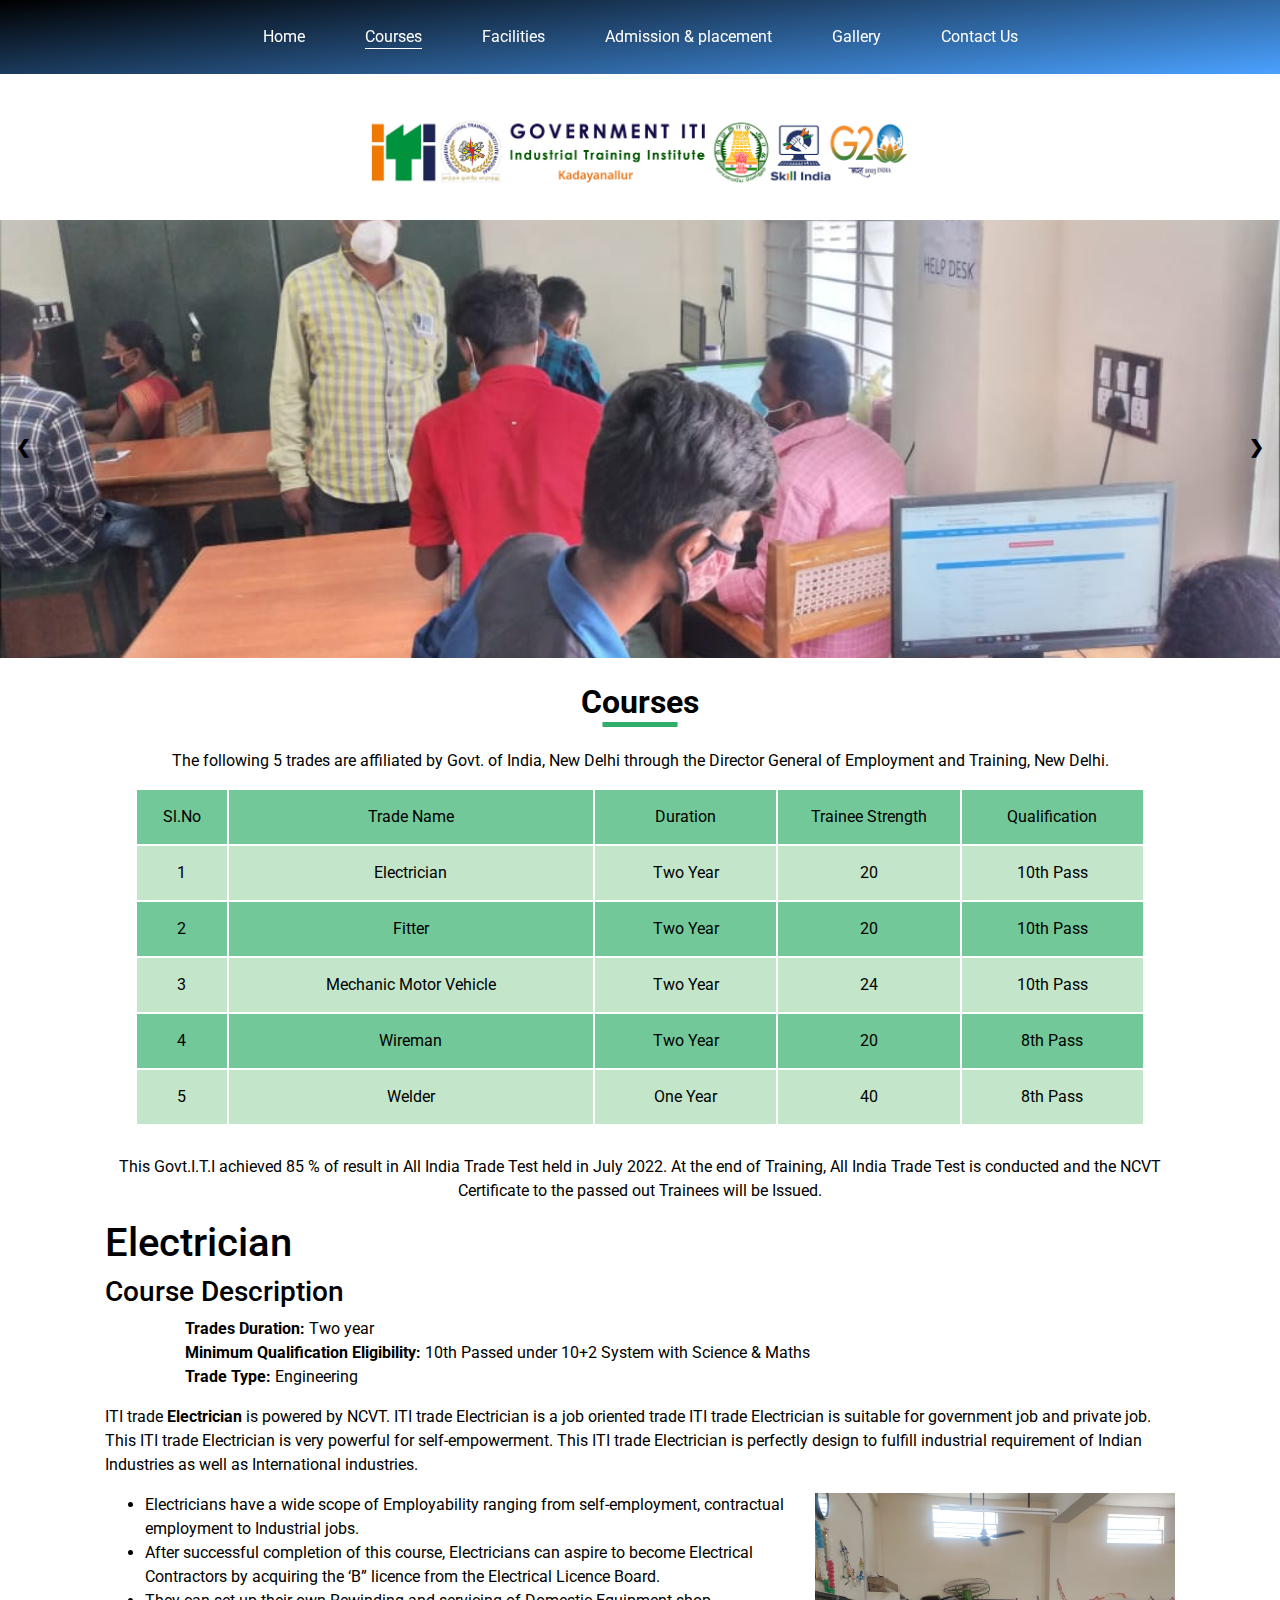
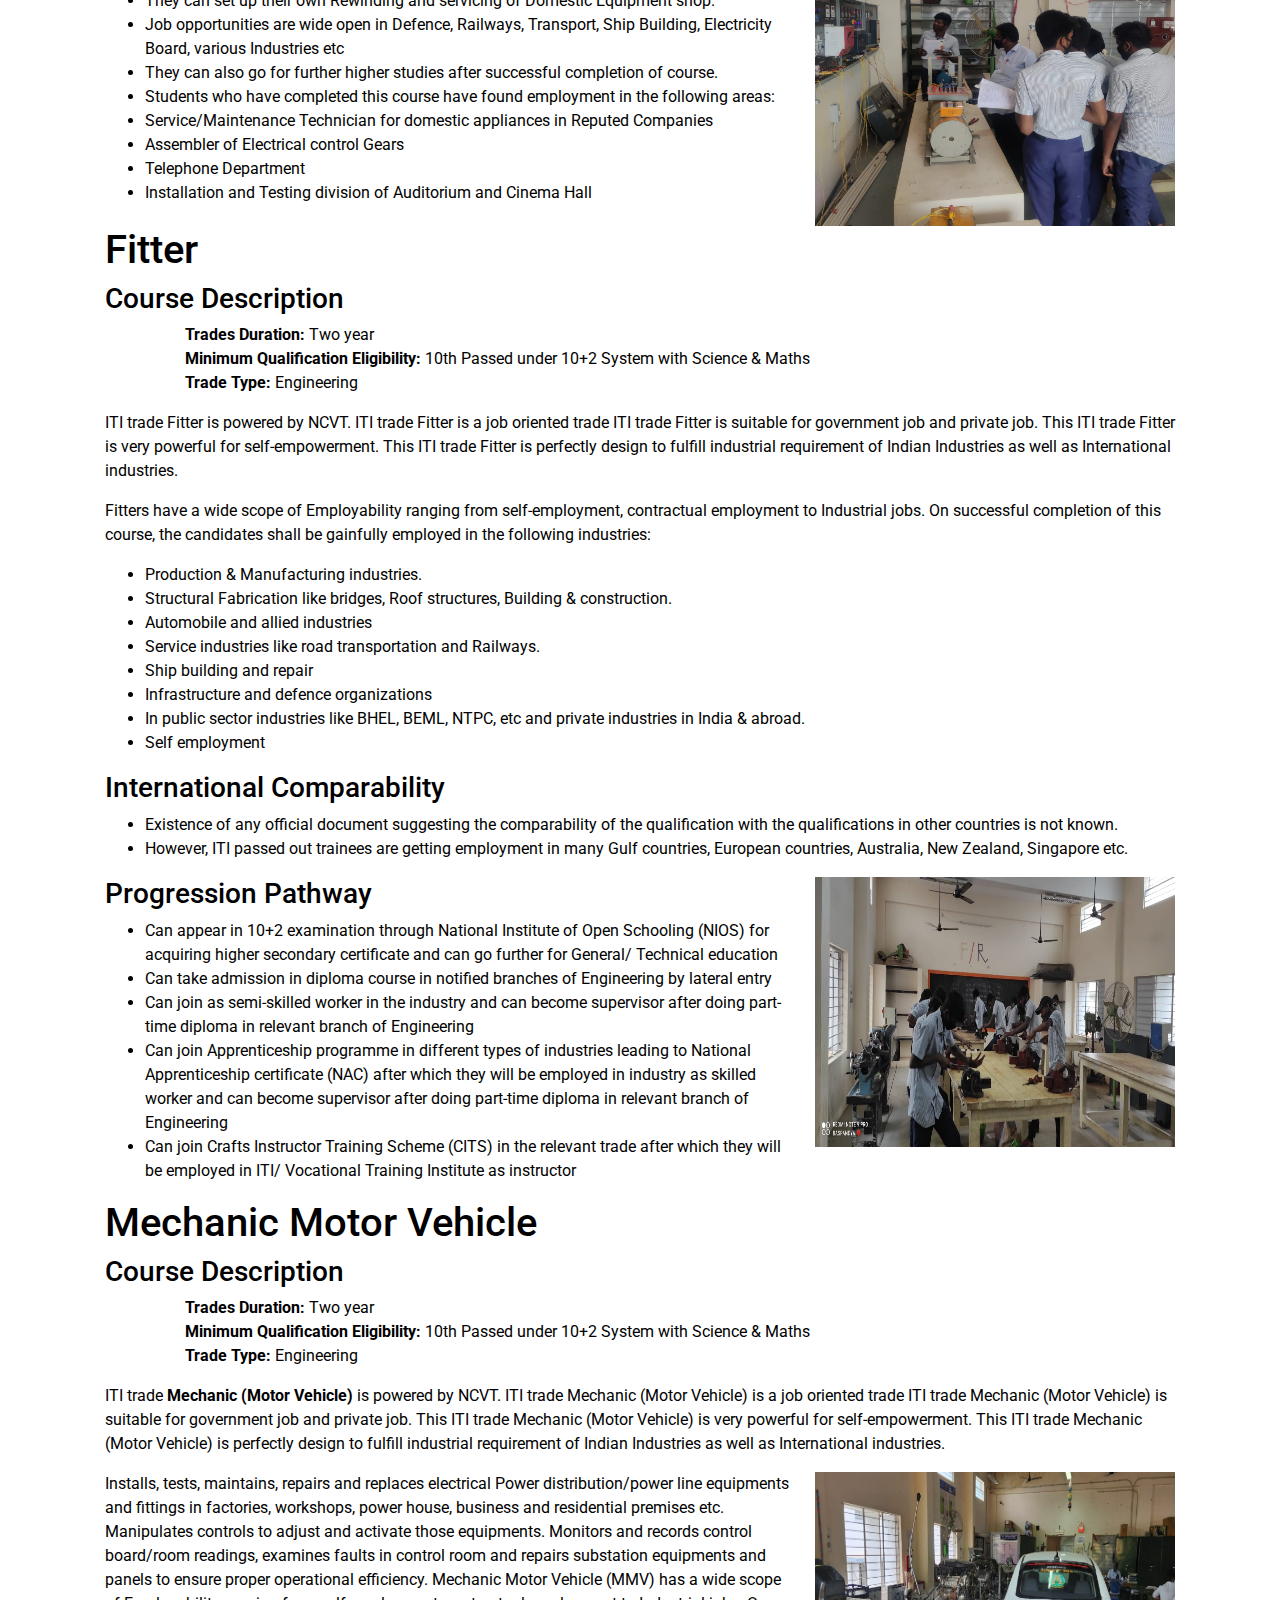
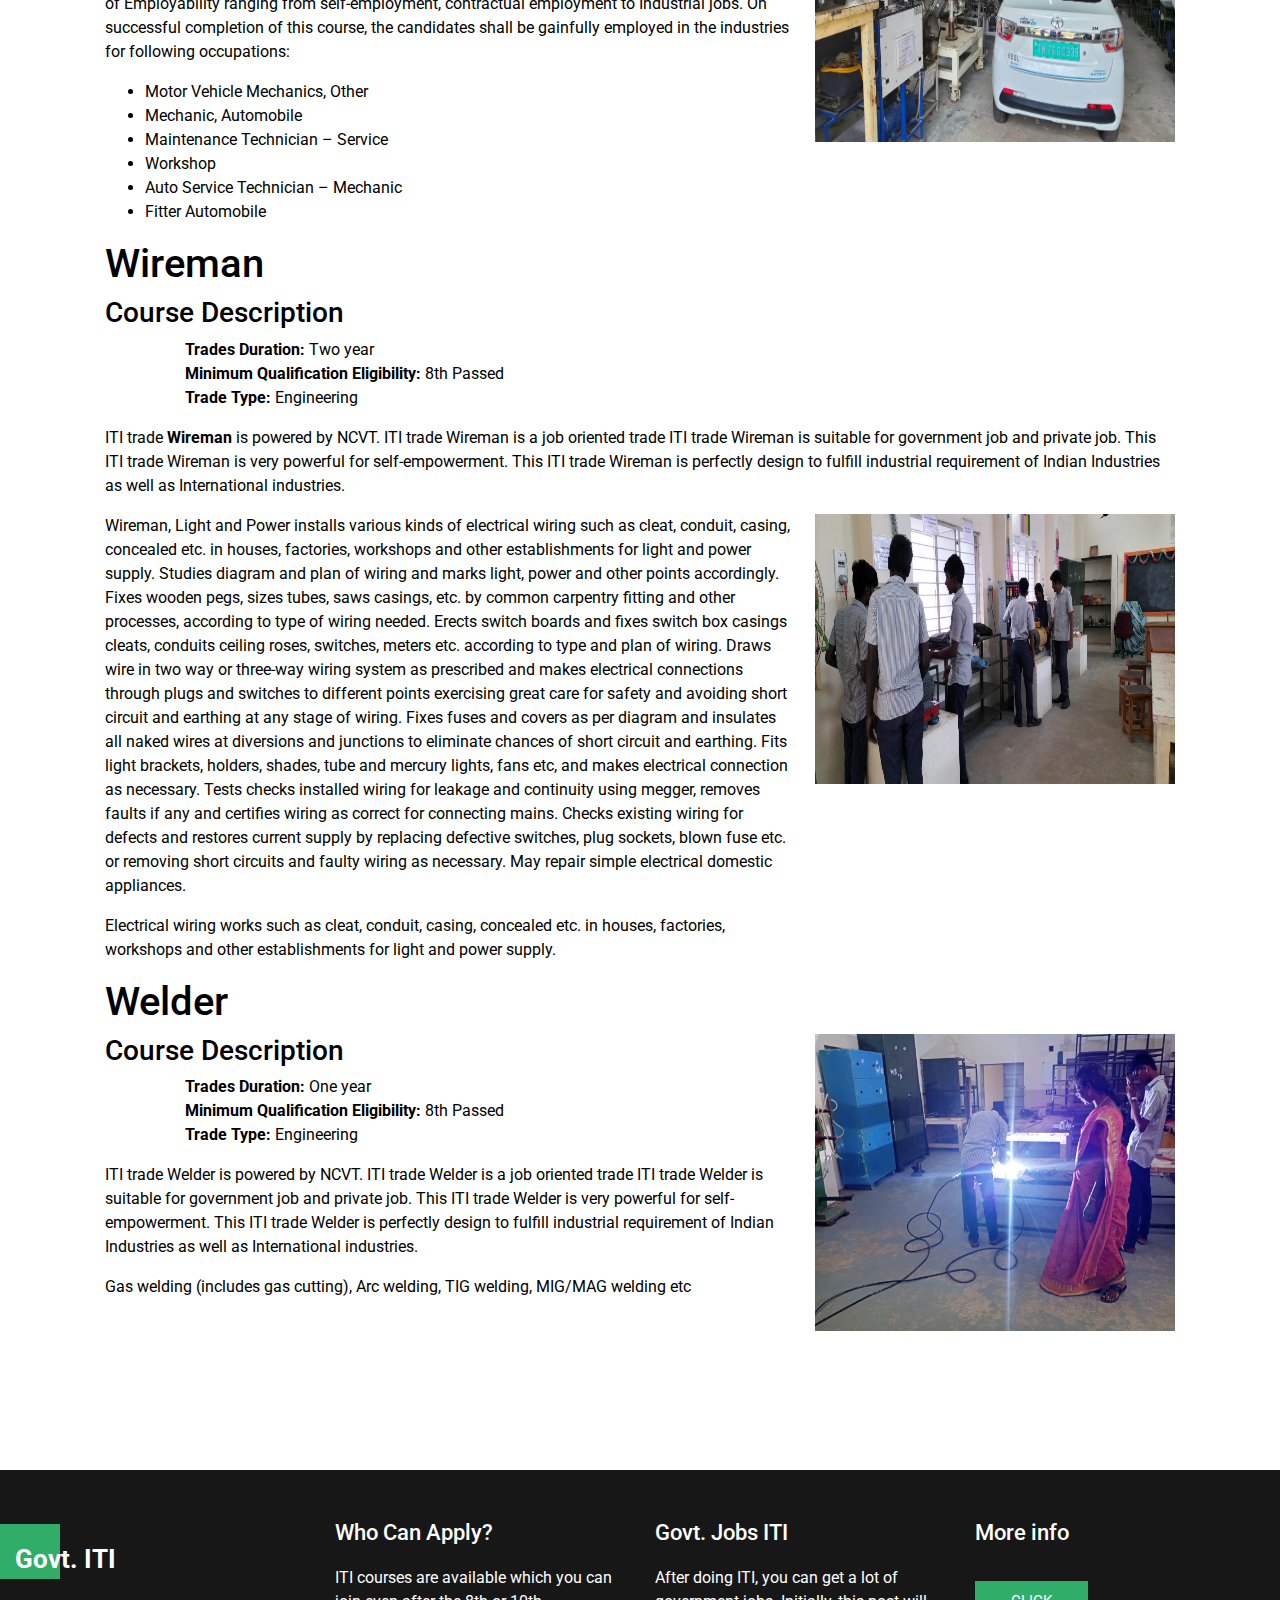
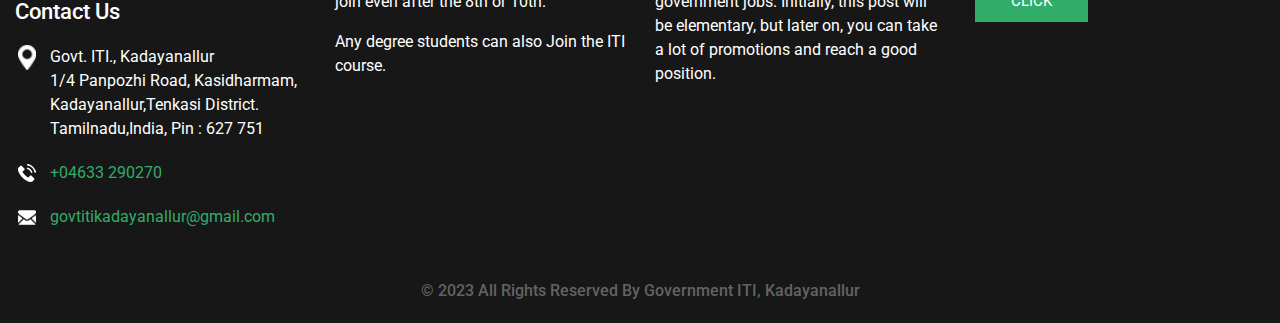
<file: courses.html>
<!DOCTYPE html>
<html>

<head>
    <!-- Basic -->
    <meta charset="utf-8" />
    <meta http-equiv="X-UA-Compatible" content="IE=edge" />
    <!-- Mobile Metas -->
    <meta name="viewport" content="width=device-width, initial-scale=1, shrink-to-fit=no" />
    <!-- Site Metas -->
    <meta name="keywords" content="" />
    <meta name="description" content="" />
    <meta name="author" content="" />

    <title>Govt. ITI</title>

    <!-- slider stylesheet -->
    <!-- slider stylesheet -->
    <link rel="stylesheet" type="text/css"
        href="https://cdnjs.cloudflare.com/ajax/libs/OwlCarousel2/2.3.4/assets/owl.carousel.min.css" />

    <!-- bootstrap core css -->
    <link rel="stylesheet" type="text/css" href="css/bootstrap.css" />

    <!-- fonts style -->
    <link href="https://fonts.googleapis.com/css?family=Roboto:400,700&display=swap" rel="stylesheet" />
    <!-- Custom styles for this template -->
    <link href="css/style.css" rel="stylesheet" />
    <!-- responsive style -->
    <link href="css/responsive.css" rel="stylesheet" />

    <style>
        .mySlides {
            display: none;
        }

        img {
            vertical-align: middle;
        }

        /* Slideshow container */
        .slideshow-container {
            position: relative;
            margin: auto;
        }

        .banner-img {
            height: 438px;
            width: 100%;
            object-fit: cover;
        }

        /* Next & previous buttons */
        .prev,
        .next {
            cursor: pointer;
            position: absolute;
            top: 50%;
            width: auto;
            padding: 16px;
            margin-top: -22px;
            color: white;
            font-weight: bold;
            font-size: 18px;
            transition: 0.6s ease;
            border-radius: 0 3px 3px 0;
            user-select: none;
        }

        /* Position the "next button" to the right */
        .next {
            right: 0;
            border-radius: 3px 0 0 3px;
        }

        /* On hover, add a black background color with a little bit see-through */
        .prev:hover,
        .next:hover {
            background-color: rgba(0, 0, 0, 0.8);
        }

        /* Caption text */
        .text {
            color: #f2f2f2;
            font-size: 15px;
            padding: 8px 12px;
            position: absolute;
            bottom: 8px;
            width: 100%;
            text-align: center;
        }

        /* Number text (1/3 etc) */
        .numbertext {
            color: #f2f2f2;
            font-size: 12px;
            padding: 8px 12px;
            position: absolute;
            top: 0;
        }

        /* Fading animation */
        .fade {
            animation-name: fade;
            animation-duration: 1.5s;
            opacity: 1 !important;
        }

        @keyframes fade {
            from {
                opacity: .4
            }

            to {
                opacity: 1
            }
        }

        /* On smaller screens, decrease text size */
        @media only screen and (max-width: 300px) {

            .prev,
            .next,
            .text {
                font-size: 11px
            }
        }
    </style>
</head>

<body>
    <div class="hero_area">
        <!-- header section strats -->
        <header class="header_section">
            <div class="container-fluid">
                <nav class="navbar navbar-expand-lg custom_nav-container ">
                    <div></div>
                    <!-- <a href="index.html" style=" display: flex;
                                flex-direction: row;
                                align-items: center;">
                        <img src="images/logo_transparent_bg.png" alt=""
                            style="width: 50px;height: 50px;    margin-right: 10px;" />
                        <p style="font-size: 23px;margin: 0px;color: white;">Govt. ITI</p>
                    </a> -->
                    <button class="navbar-toggler" type="button" data-toggle="collapse"
                        data-target="#navbarSupportedContent" aria-controls="navbarSupportedContent"
                        aria-expanded="false" aria-label="Toggle navigation">
                        <span class="navbar-toggler-icon"></span>
                    </button>

                    <div class="collapse navbar-collapse" id="navbarSupportedContent" style="justify-content: center;">
                        <div class="d-flex flex-column flex-lg-row align-items-center">
                            <ul class="navbar-nav  ">
                                <li class="nav-item">
                                    <a class="nav-link" href="index.html">Home <span
                                            class="sr-only">(current)</span></a>
                                </li>
                                <li class="nav-item active">
                                    <a class="nav-link" href="courses.html"> Courses </a>
                                </li>
                                <li class="nav-item">
                                    <a class="nav-link" href="facilities.html"> Facilities </a>
                                </li>
                                <li class="nav-item">
                                    <a class="nav-link" href="admission.html"> Admission & placement </a>
                                </li>
                                <li class="nav-item">
                                    <a class="nav-link" href="gallery.html"> Gallery </a>
                                </li>
                                <li class="nav-item">
                                    <a class="nav-link" href="contact.html"> Contact Us</a>
                                </li>
                            </ul>
                            <!-- <div class="user_option">
                                <form class="form-inline my-2 my-lg-0 ml-0 ml-lg-4 mb-3 mb-lg-0">
                                    <button class="btn  my-2 my-sm-0 nav_search-btn" type="submit"></button>
                                </form>
                            </div> -->
                        </div>
                    </div>
                </nav>
            </div>
        </header>
        <div style="height: 80px;"></div>
        <div style="display: flex;
                    align-items: center;
                    justify-content: center;
                    padding: 3vh;">
          <img src="images/logo_kad.png" class="Kadayanallur-logo">
        </div>
        <!-- end header section -->
    </div>
    <div class="slideshow-container">

        <div class="mySlides fade">
            <img src="images/gallery/ADMISSION.jpg" class="banner-img">
        </div>

        <div class="mySlides fade">
            <img src="images/gallery/Convocation.jpg" class="banner-img">
        </div>

        <div class="mySlides fade">
            <img src="images/gallery/ELE 1.jpg" class="banner-img">
        </div>

        <a class="prev" onclick="plusSlides(-1)">❮</a>
        <a class="next" onclick="plusSlides(1)">❯</a>

    </div>
    <!-- about section -->

    <section class="about_section layout_padding" style="padding: 11vh 10vh;padding-top: 5px;">
        <div class="container">
            <div class="heading_container">
                <h2 style="margin-top: 20px;">
                    Courses
                </h2>
            </div>
            <div class="box">
                <div>

                </div>
                <div class="detail-box">
                    <p style="margin-top: 20px;">
                        The following 5 trades are affiliated by Govt. of India, New Delhi through the Director General
                        of Employment and Training, New Delhi.
                    </p>
                    <div class="row d-flex justify-content-center">
                        <div class="col-lg-1 col-md-3 table-box">Sl.No</div>
                        <div class="col-lg-4 col-md-12 table-box">Trade Name</div>
                        <div class="col-lg-2 col-md-6 table-box">Duration</div>
                        <div class="col-lg-2 col-md-6 table-box">Trainee Strength</div>
                        <div class="col-lg-2 col-md-6 table-box">Qualification</div>
                    </div>
                    <div class="row d-flex justify-content-center">
                        <div class="col-lg-1 col-md-3 table-light-box">1</div>
                        <div class="col-lg-4 col-md-12 table-light-box">Electrician</div>
                        <div class="col-lg-2 col-md-6 table-light-box">Two Year</div>
                        <div class="col-lg-2 col-md-6 table-light-box">20</div>
                        <div class="col-lg-2 col-md-6 table-light-box">10th Pass</div>
                    </div>
                    <div class="row d-flex justify-content-center">
                        <div class="col-lg-1 col-md-3 table-box">2</div>
                        <div class="col-lg-4 col-md-12 table-box">Fitter</div>
                        <div class="col-lg-2 col-md-6 table-box">Two Year</div>
                        <div class="col-lg-2 col-md-6 table-box">20</div>
                        <div class="col-lg-2 col-md-6 table-box">10th Pass</div>
                    </div>
                    <div class="row d-flex justify-content-center">
                        <div class="col-lg-1 col-md-3 table-light-box">3</div>
                        <div class="col-lg-4 col-md-12 table-light-box">Mechanic Motor Vehicle</div>
                        <div class="col-lg-2 col-md-6 table-light-box">Two Year</div>
                        <div class="col-lg-2 col-md-6 table-light-box">24</div>
                        <div class="col-lg-2 col-md-6 table-light-box">10th Pass</div>
                    </div>
                    <div class="row d-flex justify-content-center">
                        <div class="col-lg-1 col-md-3 table-box">4</div>
                        <div class="col-lg-4 col-md-12 table-box">Wireman</div>
                        <div class="col-lg-2 col-md-6 table-box">Two Year</div>
                        <div class="col-lg-2 col-md-6 table-box">20</div>
                        <div class="col-lg-2 col-md-6 table-box">8th Pass</div>
                    </div>
                    <div class="row d-flex justify-content-center">
                        <div class="col-lg-1 col-md-3 table-light-box">5</div>
                        <div class="col-lg-4 col-md-12 table-light-box">Welder</div>
                        <div class="col-lg-2 col-md-6 table-light-box">One Year</div>
                        <div class="col-lg-2 col-md-6 table-light-box">40</div>
                        <div class="col-lg-2 col-md-6 table-light-box">8th Pass</div>
                    </div>
                    <p style="margin-top: 30px;">
                        This Govt.I.T.I achieved 85 % of result in All India Trade Test held in July 2022. At the end of
                        Training, All India Trade Test is conducted and the NCVT Certificate to the passed out Trainees
                        will be Issued.
                    </p>
                </div>
            </div>

            <!-- 1.electrician -->
            <div style="text-align: left;">
                <h1>Electrician</h1>

                <!-- <div>
                    <img src="images/trade/ELECTRICIAN.jpg" class="trade-img">
                </div> -->
                <h3 class="courese_desc">Course Description</h3>

                <ul class="ul-left">
                    <ol><b>Trades Duration:</b> Two year</ol>
                    <ol><b>Minimum Qualification Eligibility:</b>
                        10th Passed under 10+2 System with Science &amp; Maths</ol>
                    <ol>
                        <b>Trade Type:</b>
                        Engineering
                    </ol>
                </ul>

                <p>ITI trade <b>Electrician</b> is powered by NCVT. ITI trade
                    Electrician is a job oriented trade ITI trade Electrician is
                    suitable for government job and private job. This ITI trade
                    Electrician is very powerful for self-empowerment. This ITI
                    trade Electrician is perfectly design to fulfill industrial
                    requirement of Indian Industries as well as International
                    industries.
                </p>

                <div class="course-exp" style="display: flex;">
                    <ul class="ul-left" style="margin-right: 20px">
                        <li>Electricians have a wide scope of Employability ranging from
                            self-employment, contractual employment to Industrial jobs.
                        </li>
                        <li> After successful completion of this course, Electricians
                            can aspire to become Electrical Contractors by acquiring the
                            ‘B” licence from the Electrical Licence Board. </li>
                        <li>They can set up their own Rewinding and servicing of
                            Domestic Equipment shop.</li>
                        <li>Job opportunities are wide open in Defence, Railways,
                            Transport, Ship Building, Electricity Board, various
                            Industries etc</li>
                        <li>They can also go for further higher studies after successful
                            completion of course.</li>
                        <li>Students who have completed this course have found
                            employment in the following areas:</li>
                        <li>Service/Maintenance Technician for domestic appliances in
                            Reputed Companies</li>
                        <li>Assembler of Electrical control Gears</li>
                        <li>Telephone Department</li>
                        <li>Installation and Testing division of Auditorium and Cinema
                            Hall</li>
                    </ul>

                    <div>
                        <!-- <a class="lightbox" href="images/gallery/mmv1.jpg">
                            <img class="img-fluid image scale-on-hover" src="images/trade/ELECTRICIAN.jpg">
                        </a> -->
                        <img src="images/trade/ELECTRICIAN.jpg" class="trade-img" style="height: 37vh;">
                    </div>
                </div>
            </div>

            <!-- 2.fitter -->
            <div style="text-align: left;">
                <h1>Fitter</h1>

                <h3>Course Description</h3>

                <ul class="ul-left">
                    <ol><b>Trades Duration:</b> Two year</ol>
                    <ol><b>Minimum Qualification Eligibility:</b>
                        10th Passed under 10+2 System with Science &amp; Maths</ol>
                    <ol>
                        <b>Trade Type:</b>
                        Engineering
                    </ol>
                </ul>

                <p>
                    ITI trade Fitter is powered by NCVT. ITI trade Fitter is a job
                    oriented trade ITI trade Fitter is suitable for government job
                    and private job. This ITI trade Fitter is very powerful for
                    self-empowerment. This ITI trade Fitter is perfectly design to
                    fulfill industrial requirement of Indian Industries as well as
                    International industries.
                </p>

                <p>
                    Fitters have a wide scope of Employability ranging from
                    self-employment, contractual employment to Industrial jobs. On
                    successful completion of this course, the candidates shall be
                    gainfully employed in the following industries:
                </p>

                <ul class="ul-left">
                    <li>Production &amp; Manufacturing industries.</li>
                    <li> Structural Fabrication like bridges, Roof structures,
                        Building &amp; construction.</li>
                    <li>Automobile and allied industries</li>
                    <li>Service industries like road transportation and Railways.
                    </li>
                    <li>Ship building and repair</li>
                    <li>Infrastructure and defence organizations</li>
                    <li>In public sector industries like BHEL, BEML, NTPC, etc and
                        private industries in India &amp; abroad.</li>
                    <li>Self employment</li>
                </ul>

                <h3>International Comparability</h3>

                <ul class="ul-left">
                    <li>Existence of any official document suggesting the
                        comparability of the qualification with the qualifications
                        in other countries is not known.</li>
                    <li>However, ITI passed out trainees are getting employment in
                        many Gulf countries, European countries, Australia, New
                        Zealand, Singapore etc.</li>
                </ul>

                <div class="course-exp" style="display: flex">
                    <div style="margin-right: 20px">
                        <h3>Progression Pathway</h3>

                        <ul class="ul-left">
                            <li>Can appear in 10+2 examination through National Institute of
                                Open Schooling (NIOS) for acquiring higher secondary
                                certificate and can go further for General/ Technical
                                education</li>
                            <li>Can take admission in diploma course in notified branches of
                                Engineering by lateral entry</li>
                            <li>Can join as semi-skilled worker in the industry and can
                                become supervisor after doing part-time diploma in relevant
                                branch of Engineering</li>
                            <li>Can join Apprenticeship programme in different types of
                                industries leading to National Apprenticeship certificate
                                (NAC) after which they will be employed in industry as
                                skilled worker and can become supervisor after doing
                                part-time diploma in relevant branch of Engineering</li>
                            <li>Can join Crafts Instructor Training Scheme (CITS) in the
                                relevant trade after which they will be employed in ITI/
                                Vocational Training Institute as instructor</li>
                        </ul>
                    </div>

                    <div>
                        <img src="images/trade/FITTER.jpg" class="trade-img">
                    </div>

                </div>
            </div>

            <!--  3.Mechanic Motor Vehicle -->
            <div style="text-align: left;">
                <h1>Mechanic Motor Vehicle</h1>

                <h3 class="courese_desc">Course Description</h3>

                <ul class="ul-left">
                    <ol><b>Trades Duration:</b> Two year</ol>
                    <ol><b>Minimum Qualification Eligibility:</b>
                        10th Passed under 10+2 System with Science &amp; Maths</ol>
                    <ol>
                        <b>Trade Type:</b>
                        Engineering
                    </ol>
                </ul>

                <p>ITI trade <b>Mechanic (Motor Vehicle)</b> is powered by NCVT. ITI
                    trade Mechanic (Motor Vehicle) is a job oriented trade ITI trade
                    Mechanic (Motor Vehicle) is suitable for government job and
                    private job. This ITI trade Mechanic (Motor Vehicle) is very
                    powerful for self-empowerment. This ITI trade Mechanic (Motor
                    Vehicle) is perfectly design to fulfill industrial requirement
                    of Indian Industries as well as International industries.
                </p>


                <div class="course-exp" style="display: flex">
                    <div style="margin-right: 20px">
                        <p>
                            Installs, tests, maintains, repairs and replaces electrical
                            Power distribution/power line equipments and fittings in
                            factories, workshops, power house, business and residential
                            premises etc. Manipulates controls to adjust and activate those
                            equipments. Monitors and records control board/room readings,
                            examines faults in control room and repairs substation
                            equipments and panels to ensure proper operational efficiency.
                            Mechanic Motor Vehicle (MMV) has a wide scope of Employability
                            ranging from self-employment, contractual employment to
                            Industrial jobs. On successful completion of this course, the
                            candidates shall be gainfully employed in the industries for
                            following occupations:
                        </p>

                        <ul class="ul-left">
                            <li>Motor Vehicle Mechanics, Other</li>
                            <li>Mechanic, Automobile</li>
                            <li>Maintenance Technician – Service </li>
                            <li>Workshop </li>
                            <li>Auto Service Technician – Mechanic </li>
                            <li>Fitter Automobile</li>
                        </ul>
                    </div>

                    <div>
                        <img src="images/trade/MMV.jpg" class="trade-img">
                    </div>
                </div>
            </div>

            <!--  4.Wireman -->
            <div style="text-align: left;">
                <h1>Wireman</h1>

                <h3 class="courese_desc">Course Description</h3>

                <ul class="ul-left">
                    <ol><b>Trades Duration:</b> Two year</ol>
                    <ol><b>Minimum Qualification Eligibility:</b>
                        8th Passed</ol>
                    <ol>
                        <b>Trade Type:</b>
                        Engineering
                    </ol>
                </ul>

                <p>ITI trade <b>Wireman</b> is powered by NCVT. ITI trade Wireman is
                    a job oriented trade ITI trade Wireman is suitable for
                    government job and private job. This ITI trade Wireman is very
                    powerful for self-empowerment. This ITI trade Wireman is
                    perfectly design to fulfill industrial requirement of Indian
                    Industries as well as International industries.
                </p>

                <div class="course-exp" style="display: flex">
                    <div style="margin-right: 20px">
                        <p>Wireman, Light and Power installs various kinds of electrical
                            wiring such as cleat, conduit, casing, concealed etc. in houses,
                            factories, workshops and other establishments for light and
                            power supply. Studies diagram and plan of wiring and marks
                            light, power and other points accordingly. Fixes wooden pegs,
                            sizes tubes, saws casings, etc. by common carpentry fitting and
                            other processes, according to type of wiring needed. Erects
                            switch boards and fixes switch box casings cleats, conduits
                            ceiling roses, switches, meters etc. according to type and plan
                            of wiring. Draws wire in two way or three-way wiring system as
                            prescribed and makes electrical connections through plugs and
                            switches to different points exercising great care for safety
                            and avoiding short circuit and earthing at any stage of wiring.
                            Fixes fuses and covers as per diagram and insulates all naked
                            wires at diversions and junctions to eliminate chances of short
                            circuit and earthing. Fits light brackets, holders, shades, tube
                            and mercury lights, fans etc, and makes electrical connection as
                            necessary. Tests checks installed wiring for leakage and
                            continuity using megger, removes faults if any and certifies
                            wiring as correct for connecting mains. Checks existing wiring
                            for defects and restores current supply by replacing defective
                            switches, plug sockets, blown fuse etc. or removing short
                            circuits and faulty wiring as necessary. May repair simple
                            electrical domestic appliances.
                        </p>

                        <p>Electrical wiring works such as cleat, conduit, casing, concealed
                            etc. in houses, factories, workshops and other establishments
                            for light and power supply.
                        </p>
                    </div>

                    <div>
                        <img src="images/trade/Wireman.jpg" class="trade-img">
                    </div>
                </div>
            </div>

            <!--  5.Welder -->
            <div style="text-align: left; margin-bottom: 40px;">
                <h1>Welder</h1>

                <div class="course-exp" style="display: flex">

                    <div style="margin-right: 20px">
                        <h3 class="courese_desc">Course Description</h3>

                        <ul class="ul-left">
                            <ol><b>Trades Duration:</b> One year</ol>
                            <ol><b>Minimum Qualification Eligibility:</b>
                                8th Passed</ol>
                            <ol>
                                <b>Trade Type:</b>
                                Engineering
                            </ol>
                        </ul>

                        <p>ITI trade Welder is powered by NCVT. ITI trade Welder is a job
                            oriented trade ITI trade Welder is suitable for government job
                            and private job. This ITI trade Welder is very powerful for
                            self-empowerment. This ITI trade Welder is perfectly design to
                            fulfill industrial requirement of Indian Industries as well as
                            International industries.</p>
                        <p>Gas welding (includes gas cutting), Arc welding, TIG welding,
                            MIG/MAG welding etc</p>
                    </div>

                    <div>
                        <img src="images/trade/Welder.jpg" class="trade-img" style="height: 33vh;">
                    </div>
                </div>
            </div>
        </div>
    </section>
    <!-- end about section -->

    <!-- info section -->
    <section class="info_section layout_padding">
        <div class="container">
            <div class="row">
                <div class="col-md-3">
                    <div class="info_contact">
                        <div class="info_logo">
                            <a href="index.html">
                                <span>
                                    Govt. ITI
                                </span>
                            </a>
                        </div>
                        <h5>
                            Contact Us
                        </h5>
                        <div style="align-items: flex-start;">
                            <div class="img-box">
                                <img src="images/location.png" width="18px" alt="" />
                            </div>
                            <p>
                                Govt. ITI., Kadayanallur<br>
                                1/4 Panpozhi Road, Kasidharmam,<br>
                                Kadayanallur,Tenkasi District.<br>
                                Tamilnadu,India, Pin : 627 751
                            </p>
                        </div>
                        <div>
                            <div class="img-box">
                                <img src="images/phone.png" width="18px" alt="" />
                            </div>
                            <p>
                                <a href="tel:+04633 290270" style="color: #30ae69;">
                                    +04633 290270
                                </a>
                            </p>
                        </div>
                        <div>
                            <div class="img-box">
                                <img src="images/envelope.png" width="18px" alt="" />
                            </div>
                            <p>
                                <a href="mailto:govtitikadayanallur@gmail.com" style="color: #30ae69;">
                                    govtitikadayanallur@gmail.com
                                </a>
                            </p>
                        </div>
                    </div>
                </div>
                <div class="col-md-3">
                    <div class="info_info">
                        <h5>
                            Who Can Apply?
                        </h5>
                        <p>
                            ITI courses are available which you can join even after the 8th or 10th.
                        </p>
                        <p>
                            Any degree students can also Join the ITI course.
                        </p>
                    </div>
                </div>

                <div class="col-md-3">
                    <div class="info_links">
                        <h5>
                            Govt. Jobs ITI
                        </h5>
                        <ul>
                            <li>
                                After doing ITI, you can get a lot of government jobs. Initially, this post will be
                                elementary, but later on, you can take a lot of promotions and reach a good position.
                            </li>
                        </ul>
                    </div>
                </div>
                <div class="col-md-3">
                    <div class="info_form ">
                        <h5>
                            More info
                        </h5>
                        <form action="">
                            <button href="https://skilltraining.tn.gov.in/DET/">
                                Click
                            </button>
                        </form>
                    </div>
                </div>
            </div>
        </div>
    </section>

    <!-- end info_section -->

    <!-- footer section -->
    <section class="container-fluid footer_section">
        <p>
            &copy; 2023 All Rights Reserved By
            <a href="#">Government ITI, Kadayanallur</a>
        </p>
    </section>
    <!-- footer section -->

    <script type="text/javascript" src="js/jquery-3.4.1.min.js"></script>
    <script type="text/javascript" src="js/bootstrap.js"></script>
    <script type="text/javascript" src="https://cdnjs.cloudflare.com/ajax/libs/OwlCarousel2/2.3.4/owl.carousel.min.js">
    </script>
    <!-- owl carousel script 
    -->
    <script type="text/javascript">
        $(".owl-carousel").owlCarousel({
            loop: true,
            margin: 0,
            navText: [],
            center: true,
            autoplay: true,
            autoplayHoverPause: true,
            responsive: {
                0: {
                    items: 1
                },
                1000: {
                    items: 3
                }
            }
        });
    </script>
    <!-- end owl carousel script -->
    <script>
        let slideIndex = 1;
        showSlides(slideIndex);

        function plusSlides(n) {
            showSlides(slideIndex += n);
        }

        function currentSlide(n) {
            showSlides(slideIndex = n);
        }

        function showSlides(n) {
            let i;
            let slides = document.getElementsByClassName("mySlides");
            let dots = document.getElementsByClassName("dot");
            if (n > slides.length) { slideIndex = 1 }
            if (n < 1) { slideIndex = slides.length }
            for (i = 0; i < slides.length; i++) {
                slides[i].style.display = "none";
            }
            for (i = 0; i < dots.length; i++) {
                dots[i].className = dots[i].className.replace(" active", "");
            }
            slides[slideIndex - 1].style.display = "block";
            dots[slideIndex - 1].className += " active";
        }
    </script>
</body>

</html>
</file>
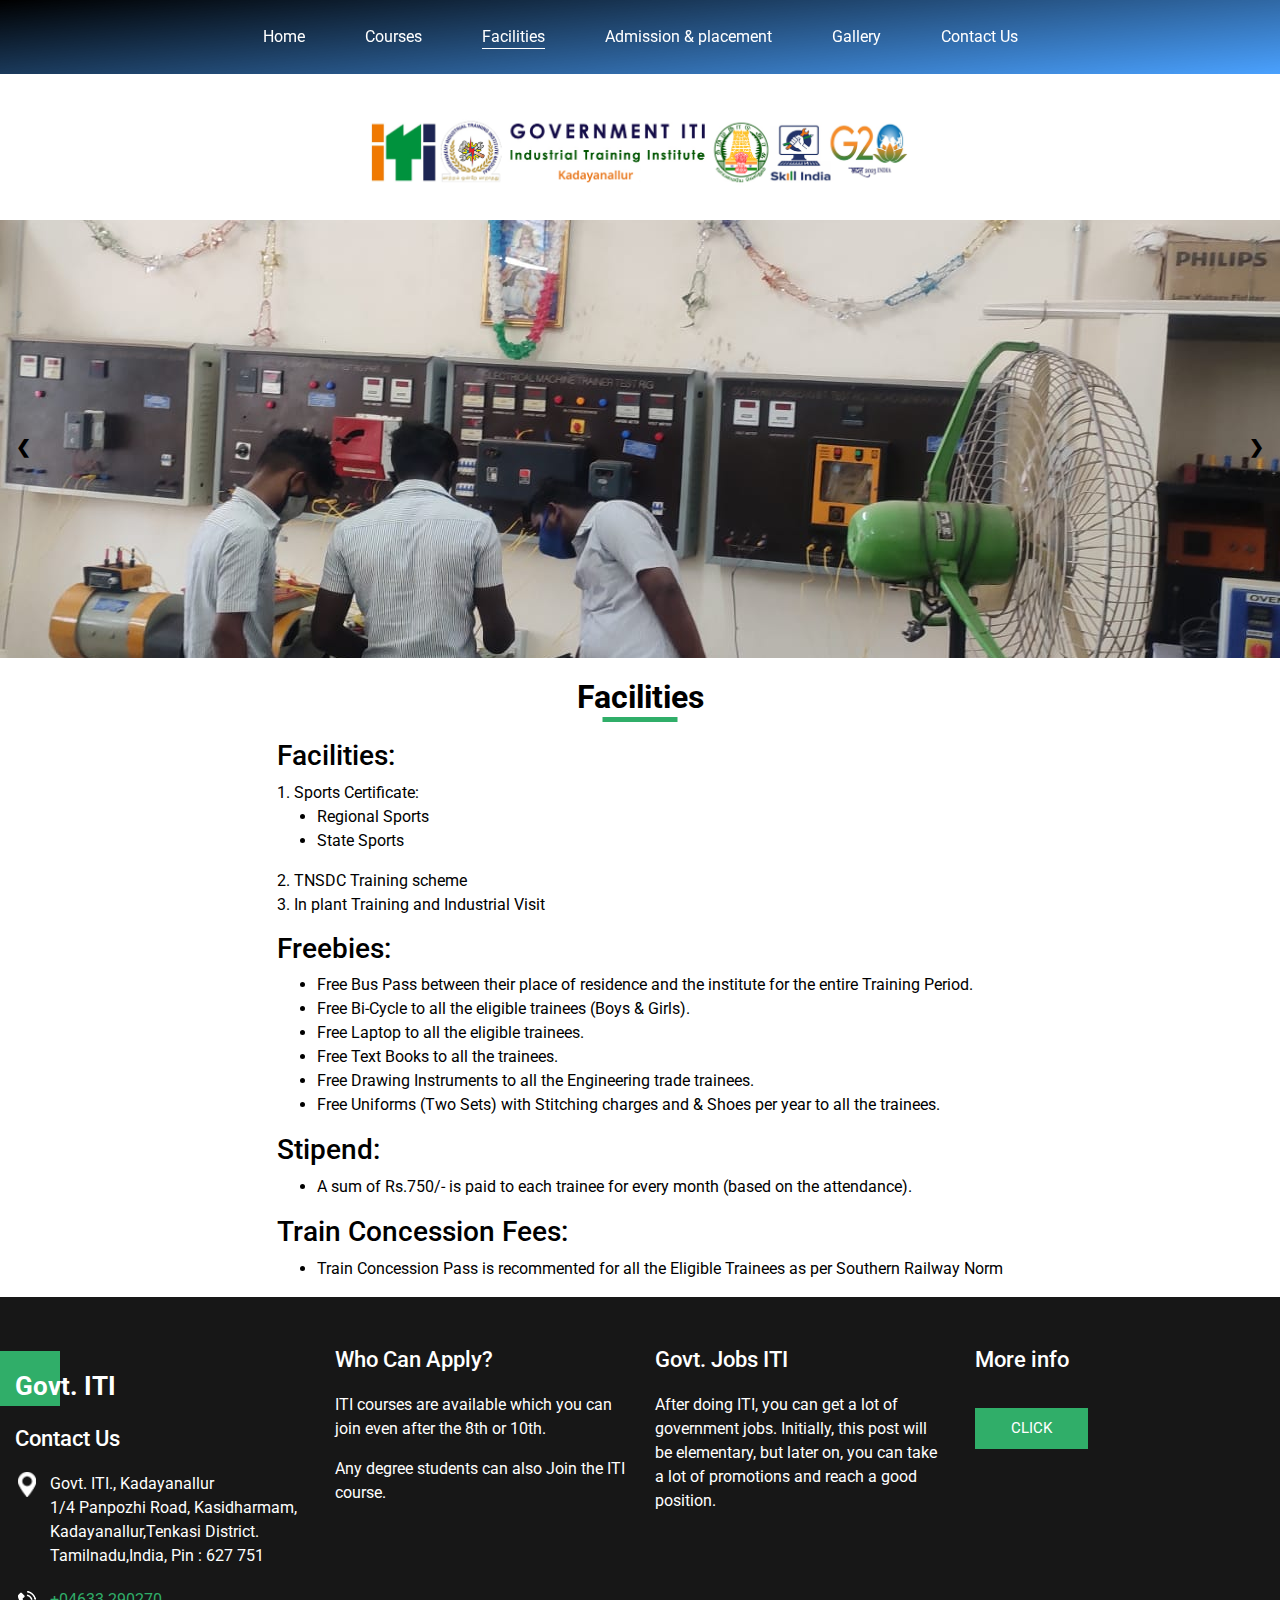
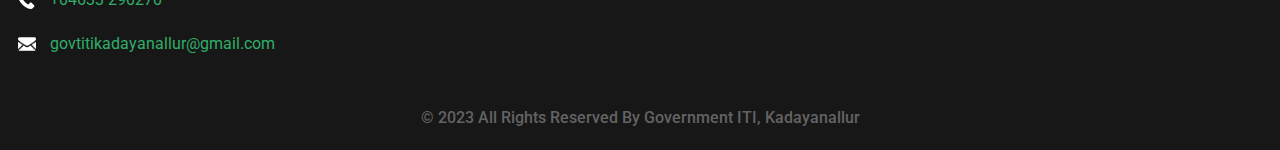
<file: facilities.html>
<!DOCTYPE html>
<html>

<head>
    <!-- Basic -->
    <meta charset="utf-8" />
    <meta http-equiv="X-UA-Compatible" content="IE=edge" />
    <!-- Mobile Metas -->
    <meta name="viewport" content="width=device-width, initial-scale=1, shrink-to-fit=no" />
    <!-- Site Metas -->
    <meta name="keywords" content="" />
    <meta name="description" content="" />
    <meta name="author" content="" />

    <title>Govt. ITI</title>

    <!-- slider stylesheet -->
    <!-- slider stylesheet -->
    <link rel="stylesheet" type="text/css"
        href="https://cdnjs.cloudflare.com/ajax/libs/OwlCarousel2/2.3.4/assets/owl.carousel.min.css" />

    <!-- bootstrap core css -->
    <link rel="stylesheet" type="text/css" href="css/bootstrap.css" />

    <!-- fonts style -->
    <link href="https://fonts.googleapis.com/css?family=Roboto:400,700&display=swap" rel="stylesheet" />
    <!-- Custom styles for this template -->
    <link href="css/style.css" rel="stylesheet" />
    <!-- responsive style -->
    <link href="css/responsive.css" rel="stylesheet" />

    
    <style>
        .mySlides {
            display: none;
        }

        img {
            vertical-align: middle;
        }

        /* Slideshow container */
        .slideshow-container {
            position: relative;
            margin: auto;
        }

        .banner-img {
            height: 438px;
            width: 100%;
            object-fit: cover;
        }

        /* Next & previous buttons */
        .prev,
        .next {
            cursor: pointer;
            position: absolute;
            top: 50%;
            width: auto;
            padding: 16px;
            margin-top: -22px;
            color: white;
            font-weight: bold;
            font-size: 18px;
            transition: 0.6s ease;
            border-radius: 0 3px 3px 0;
            user-select: none;
        }

        /* Position the "next button" to the right */
        .next {
            right: 0;
            border-radius: 3px 0 0 3px;
        }

        /* On hover, add a black background color with a little bit see-through */
        .prev:hover,
        .next:hover {
            background-color: rgba(0, 0, 0, 0.8);
        }

        /* Caption text */
        .text {
            color: #f2f2f2;
            font-size: 15px;
            padding: 8px 12px;
            position: absolute;
            bottom: 8px;
            width: 100%;
            text-align: center;
        }

        /* Number text (1/3 etc) */
        .numbertext {
            color: #f2f2f2;
            font-size: 12px;
            padding: 8px 12px;
            position: absolute;
            top: 0;
        }

        /* Fading animation */
        .fade {
            animation-name: fade;
            animation-duration: 1.5s;
            opacity: 1 !important;
        }

        @keyframes fade {
            from {
                opacity: .4
            }

            to {
                opacity: 1
            }
        }

        /* On smaller screens, decrease text size */
        @media only screen and (max-width: 300px) {

            .prev,
            .next,
            .text {
                font-size: 11px
            }
        }
    </style>
</head>

<body>
    <div class="hero_area">
        <!-- header section strats -->
        <header class="header_section">
            <div class="container-fluid">
                <nav class="navbar navbar-expand-lg custom_nav-container ">
                    <div></div>
                    <!-- <a href="index.html" style=" display: flex;
                                flex-direction: row;
                                align-items: center;">
                        <img src="images/logo_transparent_bg.png" alt=""
                            style="width: 50px;height: 50px;    margin-right: 10px;" />
                        <p style="font-size: 23px;margin: 0px;color: white;">Govt. ITI</p>
                    </a> -->
                    <button class="navbar-toggler" type="button" data-toggle="collapse"
                        data-target="#navbarSupportedContent" aria-controls="navbarSupportedContent"
                        aria-expanded="false" aria-label="Toggle navigation">
                        <span class="navbar-toggler-icon"></span>
                    </button>

                    <div class="collapse navbar-collapse" id="navbarSupportedContent" style="justify-content: center;">
                        <div class="d-flex flex-column flex-lg-row align-items-center">
                            <ul class="navbar-nav  ">
                                <li class="nav-item">
                                    <a class="nav-link" href="index.html">Home <span
                                            class="sr-only">(current)</span></a>
                                </li>
                                <li class="nav-item">
                                    <a class="nav-link" href="courses.html"> Courses </a>
                                </li>
                                <li class="nav-item active">
                                    <a class="nav-link" href="facilities.html"> Facilities </a>
                                </li>
                                <li class="nav-item">
                                    <a class="nav-link" href="admission.html"> Admission & placement </a>
                                </li>
                                <li class="nav-item">
                                    <a class="nav-link" href="gallery.html"> Gallery </a>
                                </li>
                                <li class="nav-item">
                                    <a class="nav-link" href="contact.html"> Contact Us</a>
                                </li>
                            </ul>
                            <!-- <div class="user_option">
                                <form class="form-inline my-2 my-lg-0 ml-0 ml-lg-4 mb-3 mb-lg-0">
                                    <button class="btn  my-2 my-sm-0 nav_search-btn" type="submit"></button>
                                </form>
                            </div> -->
                        </div>
                    </div>
                </nav>
            </div>
        </header>
        <div style="height: 80px;"></div>
        <div style="display: flex;
                    align-items: center;
                    justify-content: center;
                    padding: 3vh;">
          <img src="images/logo_kad.png" class="Kadayanallur-logo">
        </div>
        <!-- end header section -->
    </div>

    <div class="slideshow-container">

        <div class="mySlides fade">
            <img src="images/gallery/ELE 2.jpg" class="banner-img">
        </div>

        <div class="mySlides fade">
            <img src="images/gallery/G 20.jpg" class="banner-img">
        </div>

        <div class="mySlides fade">
            <img src="images/gallery/IMG-20210730-WA0062.jpg" class="banner-img">
        </div>

        <a class="prev" onclick="plusSlides(-1)">❮</a>
        <a class="next" onclick="plusSlides(1)">❯</a>

    </div>

    <!-- about section -->

    <section class="about_section">
        <div class="container">
            <div class="heading_container">
                <h2 style="margin-top: 20px;">
                    Facilities
                </h2>
            </div>
            <div class="box">
                <div>

                </div>
                <div class="detail-box" style="text-align: left;">
                    <div style="margin-top: 15px;">
                        <h3>Facilities:</h3>
                        <div>
                            1. Sports Certificate: 
                            <ul>
                                <li>Regional Sports</li>
                                <li>State Sports</li>
                            </ul>
                            2. TNSDC Training scheme<br>
                            3. In plant Training and Industrial Visit
                            <!-- <ul>
                                <li>In plant Training </li>
                                <li>Industrial Visit</li>
                            </ul> -->
                        </div>
                    </div>

                    <div style="margin-top: 15px;">
                        <h3>Freebies:</h3>
                        <ul>
                            <!-- <li>The Government of Tamil nadu has sanctioned the following concessions to the Government
                                & Aided Private ITI Trainees.</li> -->
                            <li>Free Bus Pass between their place of residence and the institute for the entire Training
                                Period.</li>
                            <li>Free Bi-Cycle to all the eligible trainees (Boys & Girls).</li>
                            <li>Free Laptop to all the eligible trainees.</li>
                            <li>Free Text Books to all the trainees.</li>
                            <li>Free Drawing Instruments to all the Engineering trade trainees.</li>
                            <li>Free Uniforms (Two Sets) with Stitching charges and & Shoes per year to all the
                                trainees.</li>
                        </ul>
                    </div>

                    <div style="margin-top: 15px;">
                        <h3>Stipend:</h3>
                        <ul>
                            <li>A sum of Rs.750/- is paid to each trainee for every month (based on the attendance).
                            </li>
                        </ul>
                    </div>

                    <div style="margin-top: 15px;">
                        <h3>Train Concession Fees:</h3>
                        <ul>
                            <li>Train Concession Pass is recommented for all the Eligible Trainees as per Southern
                                Railway Norm</li>
                        </ul>
                    </div>
                </div>
            </div>
        </div>
    </section>
    <!-- end about section -->

    <!-- info section -->
    <section class="info_section layout_padding">
        <div class="container">
            <div class="row">
                <div class="col-md-3">
                    <div class="info_contact">
                        <div class="info_logo">
                            <a href="index.html">
                                <span>
                                    Govt. ITI
                                </span>
                            </a>
                        </div>
                        <h5>
                            Contact Us
                        </h5>
                        <div style="align-items: flex-start;">
                            <div class="img-box">
                                <img src="images/location.png" width="18px" alt="" />
                            </div>
                            <p>
                                Govt. ITI., Kadayanallur<br>
                                1/4 Panpozhi Road, Kasidharmam,<br>
                                Kadayanallur,Tenkasi District.<br>
                                Tamilnadu,India, Pin : 627 751
                            </p>
                        </div>
                        <div>
                            <div class="img-box">
                                <img src="images/phone.png" width="18px" alt="" />
                            </div>
                            <p>
                                <a href="tel:+04633 290270" style="color: #30ae69;">
                                    +04633 290270
                                </a>
                            </p>
                        </div>
                        <div>
                            <div class="img-box">
                                <img src="images/envelope.png" width="18px" alt="" />
                            </div>
                            <p>
                                <a href="mailto:govtitikadayanallur@gmail.com" style="color: #30ae69;">
                                    govtitikadayanallur@gmail.com
                                </a>
                            </p>
                        </div>
                    </div>
                </div>
                <div class="col-md-3">
                    <div class="info_info">
                        <h5>
                            Who Can Apply?
                        </h5>
                        <p>
                            ITI courses are available which you can join even after the 8th or 10th.
                        </p>
                        <p>
                            Any degree students can also Join the ITI course.
                        </p>
                    </div>
                </div>

                <div class="col-md-3">
                    <div class="info_links">
                        <h5>
                            Govt. Jobs ITI
                        </h5>
                        <ul>
                            <li>
                                After doing ITI, you can get a lot of government jobs. Initially, this post will be
                                elementary, but later on, you can take a lot of promotions and reach a good position.
                            </li>
                        </ul>
                    </div>
                </div>
                <div class="col-md-3">
                    <div class="info_form ">
                        <h5>
                            More info
                        </h5>
                        <form action="">
                            <button href="https://skilltraining.tn.gov.in/DET/">
                                Click
                            </button>
                        </form>
                    </div>
                </div>
            </div>
        </div>
    </section>

    <!-- end info_section -->

    <!-- footer section -->
    <section class="container-fluid footer_section">
        <p>
            &copy; 2023 All Rights Reserved By
            <a href="#">Government ITI, Kadayanallur</a>
        </p>
    </section>
    <!-- footer section -->

    <script type="text/javascript" src="js/jquery-3.4.1.min.js"></script>
    <script type="text/javascript" src="js/bootstrap.js"></script>
    <script type="text/javascript" src="https://cdnjs.cloudflare.com/ajax/libs/OwlCarousel2/2.3.4/owl.carousel.min.js">
    </script>
    <!-- owl carousel script 
    -->
    <script type="text/javascript">
        $(".owl-carousel").owlCarousel({
            loop: true,
            margin: 0,
            navText: [],
            center: true,
            autoplay: true,
            autoplayHoverPause: true,
            responsive: {
                0: {
                    items: 1
                },
                1000: {
                    items: 3
                }
            }
        });
    </script>
    <!-- end owl carousel script -->
    <script>
        let slideIndex = 1;
        showSlides(slideIndex);

        function plusSlides(n) {
            showSlides(slideIndex += n);
        }

        function currentSlide(n) {
            showSlides(slideIndex = n);
        }

        function showSlides(n) {
            let i;
            let slides = document.getElementsByClassName("mySlides");
            let dots = document.getElementsByClassName("dot");
            if (n > slides.length) { slideIndex = 1 }
            if (n < 1) { slideIndex = slides.length }
            for (i = 0; i < slides.length; i++) {
                slides[i].style.display = "none";
            }
            for (i = 0; i < dots.length; i++) {
                dots[i].className = dots[i].className.replace(" active", "");
            }
            slides[slideIndex - 1].style.display = "block";
            dots[slideIndex - 1].className += " active";
        }
    </script>
</body>

</html>
</file>
<file: css/style.css>
body {
  font-family: "Roboto", sans-serif;
  color: #000000;
  background-color: #ffffff;
}

.layout_padding {
  padding: 90px 0;
}

.layout_padding2 {
  padding: 45px 0;
}

.layout_padding2-top {
  padding-top: 45px;
}

.layout_padding2-bottom {
  padding-bottom: 45px;
}

.layout_padding-top {
  padding-top: 90px;
}

.layout_padding-bottom {
  padding-bottom: 90px;
}

.heading_container {
  display: -webkit-box;
  display: -ms-flexbox;
  display: flex;
  -webkit-box-pack: center;
      -ms-flex-pack: center;
          justify-content: center;
  text-align: center;
}

.heading_container h2 {
  font-weight: bold;
  position: relative;
}

.heading_container h2::before {
  content: "";
  position: absolute;
  bottom: -6px;
  left: 50%;
  width: 75px;
  height: 5px;
  background-color: #30ae69;
  -webkit-transform: translateX(-50%);
          transform: translateX(-50%);
}

/*header section*/
.hero_area {
  /* background-image: url(../images/home.jpg); */
  background-size: cover;
}

.sub_page .hero_area {
  height: auto;
}

.sub_page .who_section.layout_padding {
  padding-top: 0;
}

.hero_area.sub_pages {
  height: auto;
}

.header_section {
  background: linear-gradient(174deg, black, #007bffb5);
  position: fixed;
  z-index: 1;
  width: 100%;
}

.header_section .container-fluid {
  padding-right: 25px;
  padding-left: 25px;
}

.header_section .nav_container {
  margin: 0 auto;
}

.custom_nav-container.navbar-expand-lg .navbar-nav .nav-item .nav-link {
  margin: 10px 30px;
  padding: 0;
  color: #ffffff;
  text-align: center;
  position: relative;
}

.custom_nav-container.navbar-expand-lg .navbar-nav .nav-item .nav-link::after {
  display: none;
  content: "";
  position: absolute;
  left: 0;
  bottom: 0;
  width: 100%;
  height: 1px;
  background-color: #ffffff;
}

.custom_nav-container.navbar-expand-lg .navbar-nav .nav-item.active a::after, .custom_nav-container.navbar-expand-lg .navbar-nav .nav-item:hover a::after {
  display: block;
}

a,
a:hover,
a:focus {
  text-decoration: none;
}

a:hover,
a:focus {
  color: initial;
}

.btn,
.btn:focus {
  outline: none !important;
  -webkit-box-shadow: none;
          box-shadow: none;
}

.user_option {
  display: -webkit-box;
  display: -ms-flexbox;
  display: flex;
  -webkit-box-align: center;
      -ms-flex-align: center;
          align-items: center;
}

.user_option a {
  color: #ffffff;
  margin: 10px 30px;
}

.custom_nav-container .nav_search-btn {
  background-image: url(../images/search-icon.png);
  background-size: 22px;
  background-repeat: no-repeat;
  background-position-y: 7px;
  width: 35px;
  height: 35px;
  padding: 0;
  border: none;
}

.navbar-brand {
  display: -webkit-box;
  display: -ms-flexbox;
  display: flex;
  -webkit-box-align: center;
      -ms-flex-align: center;
          align-items: center;
  position: relative;
}

.navbar-brand span {
  font-size: 20px;
  color: #ffffff;
  position: relative;
  z-index: 3;
}

.navbar-brand::before {
  content: "";
  position: absolute;
  left: -10px;
  bottom: 0;
  width: 45px;
  height: 45px;
  background-color: #30ae69;
  z-index: 2;
}

.custom_nav-container {
  z-index: 99999;
  padding: 15px 0;
}

.custom_nav-container .navbar-toggler {
  outline: none;
}

.custom_nav-container .navbar-toggler .navbar-toggler-icon {
  background-image: url(../images/menu.png);
  background-size: 55px;
}

/*end header section*/
.slider_section {
  height: 90%;
  display: -webkit-box;
  display: -ms-flexbox;
  display: flex;
  -webkit-box-align: center;
      -ms-flex-align: center;
          align-items: center;
  color: #ffffff;
}

.slider_section #carouselExampleIndicators {
  width: 100%;
}

.slider_section .row {
  -webkit-box-align: center;
      -ms-flex-align: center;
          align-items: center;
}

.slider_section .box {
  margin: 125px 0;
}

.slider_section .detail-box h1 {
  font-size: 4rem;
  font-weight: bold;
}

.slider_section .detail-box h2 {
  font-weight: bold;
  font-size: 2.5rem;
}

.slider_section .detail-box p {
  margin-top: 25px;
}

.slider_section .detail-box a {
  display: inline-block;
  padding: 10px 45px;
  background-color: #171717;
  border: 1px solid #171717;
  color: #ffffff;
  border-radius: 5px;
  -webkit-transition: -webkit-transform 0.3s;
  transition: -webkit-transform 0.3s;
  transition: transform 0.3s;
  transition: transform 0.3s, -webkit-transform 0.3s;
  margin-top: 35px;
}

.slider_section .detail-box a:hover {
  -webkit-transform: translateY(-3px);
          transform: translateY(-3px);
  -webkit-box-shadow: 0px 3px 4px 0 rgba(0, 0, 0, 0.2);
          box-shadow: 0px 3px 4px 0 rgba(0, 0, 0, 0.2);
}

.slider_section .img-box img {
  width: 100%;
}

.slider_section #carouselExampleIndicators .carousel-indicators {
  bottom: 45px;
  margin: 0;
  -webkit-box-align: center;
      -ms-flex-align: center;
          align-items: center;
}

.slider_section #carouselExampleIndicators .carousel-indicators li {
  width: 14px;
  height: 14px;
  background-color: transparent;
  border: 2px solid #ffffff;
  border-radius: 100%;
  opacity: 1;
}

.slider_section #carouselExampleIndicators .carousel-indicators li.active {
  border: 4px solid #ffffff;
}

.how_section .how_container {
  display: -webkit-box;
  display: -ms-flexbox;
  display: flex;
  -webkit-box-pack: center;
      -ms-flex-pack: center;
          justify-content: center;
  padding: 45px 60px;
  -ms-flex-wrap: wrap;
      flex-wrap: wrap;
}

.how_section .how_container .box {
  text-align: center;
  margin: 10px;
  min-width: 200px;
  width: 325px;
}

.how_section .how_container .box .img-box {
  display: -webkit-box;
  display: -ms-flexbox;
  display: flex;
  -webkit-box-pack: center;
      -ms-flex-pack: center;
          justify-content: center;
  height: 200px;
  background-color: #f6f5f7;
}

.how_section .how_container .box .img-box svg {
  width: 75px;
  height: auto;
}

.how_section .how_container .box .detail-box {
  margin-top: 15px;
}

.how_section .how_container .box .detail-box h5 {
  font-weight: bold;
  position: relative;
}

.how_section .how_container .box .detail-box h5::before {
  display: none;
  content: "";
  position: absolute;
  bottom: -4px;
  left: 50%;
  width: 75px;
  height: 2px;
  background-color: #30ae69;
  -webkit-transform: translateX(-50%);
          transform: translateX(-50%);
}

.how_section .how_container .box .detail-box p {
  color: #b8b8b8;
}

.how_section .how_container .box:hover .img-box {
  background-color: #30ae69;
}

.how_section .how_container .box:hover .img-box svg {
  fill: #ffffff;
}

.how_section .how_container .box:hover .detail-box {
  margin-top: 15px;
}

.how_section .how_container .box:hover .detail-box h5::before {
  display: block;
}

.how_section .how_container .box:hover .detail-box p {
  color: #393a3c;
}

.how_section .btn-box {
  display: -webkit-box;
  display: -ms-flexbox;
  display: flex;
  -webkit-box-pack: center;
      -ms-flex-pack: center;
          justify-content: center;
}

.how_section .btn-box a {
  display: inline-block;
  padding: 10px 45px;
  background-color: #171717;
  border: 1px solid #171717;
  color: #ffffff;
  border-radius: 5px;
  -webkit-transition: -webkit-transform 0.3s;
  transition: -webkit-transform 0.3s;
  transition: transform 0.3s;
  transition: transform 0.3s, -webkit-transform 0.3s;
}

.how_section .btn-box a:hover {
  -webkit-transform: translateY(-3px);
          transform: translateY(-3px);
  -webkit-box-shadow: 0px 3px 4px 0 rgba(0, 0, 0, 0.2);
          box-shadow: 0px 3px 4px 0 rgba(0, 0, 0, 0.2);
}

.about_section {
  text-align: center;
}

.about_section .box {
  display: -webkit-box;
  display: -ms-flexbox;
  display: flex;
  -webkit-box-orient: vertical;
  -webkit-box-direction: normal;
      -ms-flex-direction: column;
          flex-direction: column;
  -webkit-box-align: center;
      -ms-flex-align: center;
          align-items: center;
}

.about_section .box .img-box {
  display: -webkit-box;
  display: -ms-flexbox;
  display: flex;
  -webkit-box-pack: center;
      -ms-flex-pack: center;
          justify-content: center;
  margin-top: 25px;
}

.about_section .box .img-box img {
  max-width: 100%;
  -webkit-filter: drop-shadow(0px 36px 13px rgba(0, 0, 0, 0.3));
          filter: drop-shadow(0px 36px 13px rgba(0, 0, 0, 0.3));
}

.about_section .btn-box {
  display: -webkit-box;
  display: -ms-flexbox;
  display: flex;
  -webkit-box-pack: center;
      -ms-flex-pack: center;
          justify-content: center;
}

.about_section .btn-box a {
  display: inline-block;
  padding: 10px 45px;
  background-color: #171717;
  border: 1px solid #171717;
  color: #ffffff;
  border-radius: 5px;
  -webkit-transition: -webkit-transform 0.3s;
  transition: -webkit-transform 0.3s;
  transition: transform 0.3s;
  transition: transform 0.3s, -webkit-transform 0.3s;
  margin-top: 35px;
}

.about_section .btn-box a:hover {
  -webkit-transform: translateY(-3px);
          transform: translateY(-3px);
  -webkit-box-shadow: 0px 3px 4px 0 rgba(0, 0, 0, 0.2);
          box-shadow: 0px 3px 4px 0 rgba(0, 0, 0, 0.2);
}

section.app_section {
  color: #ffffff;
  background: -webkit-gradient(linear, left top, right top, from(#30ae69), to(#072e85));
  background: linear-gradient(to right, #30ae69, #072e85);
}

section.app_section .row {
  -webkit-box-align: center;
      -ms-flex-align: center;
          align-items: center;
}

section.app_section .detail-box h2 {
  font-weight: bold;
  margin-bottom: 20px;
}

section.app_section .detail-box .download_box {
  margin-top: 55px;
  max-width: 45px 0;
  display: -webkit-box;
  display: -ms-flexbox;
  display: flex;
  -webkit-box-align: center;
      -ms-flex-align: center;
          align-items: center;
}

section.app_section .detail-box .download_box h5 {
  margin-right: 25px;
}

section.app_section .detail-box .download_box .btn-box {
  display: -webkit-box;
  display: -ms-flexbox;
  display: flex;
}

section.app_section .detail-box .download_box .btn-box a {
  display: -webkit-box;
  display: -ms-flexbox;
  display: flex;
  margin: 0 5px;
}

section.app_section .detail-box .download_box .btn-box a img {
  max-width: 100%;
}

section.app_section .img-box {
  display: -webkit-box;
  display: -ms-flexbox;
  display: flex;
  -webkit-box-pack: center;
      -ms-flex-pack: center;
          justify-content: center;
  -webkit-transform: scale(1.07) translateY(-14px);
          transform: scale(1.07) translateY(-14px);
}

section.app_section .img-box img {
  width: 85%;
}

.auto_section {
  text-align: center;
}

.auto_section .box {
  display: -webkit-box;
  display: -ms-flexbox;
  display: flex;
  -webkit-box-orient: vertical;
  -webkit-box-direction: normal;
      -ms-flex-direction: column;
          flex-direction: column;
  -webkit-box-align: center;
      -ms-flex-align: center;
          align-items: center;
}

.auto_section .box .img-box {
  display: -webkit-box;
  display: -ms-flexbox;
  display: flex;
  -webkit-box-pack: center;
      -ms-flex-pack: center;
          justify-content: center;
  margin-top: 5px;
}

.auto_section .box .img-box img {
  max-width: 100%;
}

.auto_section .btn-box {
  display: -webkit-box;
  display: -ms-flexbox;
  display: flex;
  -webkit-box-pack: center;
      -ms-flex-pack: center;
          justify-content: center;
}

.auto_section .btn-box a {
  display: inline-block;
  padding: 10px 45px;
  background-color: #171717;
  border: 1px solid #171717;
  color: #ffffff;
  border-radius: 5px;
  -webkit-transition: -webkit-transform 0.3s;
  transition: -webkit-transform 0.3s;
  transition: transform 0.3s;
  transition: transform 0.3s, -webkit-transform 0.3s;
  margin-top: 35px;
}

.auto_section .btn-box a:hover {
  -webkit-transform: translateY(-3px);
          transform: translateY(-3px);
  -webkit-box-shadow: 0px 3px 4px 0 rgba(0, 0, 0, 0.2);
          box-shadow: 0px 3px 4px 0 rgba(0, 0, 0, 0.2);
}

.client_section .box {
  display: -webkit-box;
  display: -ms-flexbox;
  display: flex;
  -webkit-box-align: center;
      -ms-flex-align: center;
          align-items: center;
  width: 65%;
  margin: 45px auto;
}

.client_section .box .client_id {
  display: -webkit-box;
  display: -ms-flexbox;
  display: flex;
  -webkit-box-orient: vertical;
  -webkit-box-direction: normal;
      -ms-flex-direction: column;
          flex-direction: column;
  -webkit-box-align: center;
      -ms-flex-align: center;
          align-items: center;
  padding: 10px 40px 5px 15px;
  text-align: center;
  position: relative;
  margin-right: 25px;
}

.client_section .box .client_id .img-box {
  width: 175px;
}

.client_section .box .client_id .img-box img {
  width: 100%;
}

.client_section .box .client_id .name {
  margin-top: 15px;
}

.client_section .box .client_id .name h5 {
  text-transform: uppercase;
  font-size: 18px;
}

.client_section .box .client_id .name h6 {
  color: #6d6c6c;
}

.client_section .box .client_id:before {
  content: "";
  position: absolute;
  top: 0;
  left: 0;
  width: 100%;
  height: 100%;
  background-color: #ffffff;
  z-index: -1;
  -webkit-clip-path: polygon(0 14%, 89% 14%, 89% 48%, 100% 53%, 89% 58%, 89% 100%, 0 100%);
          clip-path: polygon(0 14%, 89% 14%, 89% 48%, 100% 53%, 89% 58%, 89% 100%, 0 100%);
}

.client_section .box .client_id:after {
  content: "";
  position: absolute;
  top: 17%;
  left: 3%;
  width: 85%;
  height: 85%;
  background-color: rgba(0, 0, 0, 0.2);
  z-index: -2;
  -webkit-filter: blur(25px);
          filter: blur(25px);
}

.client_section .btn-box {
  display: -webkit-box;
  display: -ms-flexbox;
  display: flex;
  -webkit-box-pack: center;
      -ms-flex-pack: center;
          justify-content: center;
}

.client_section .btn-box a {
  display: inline-block;
  padding: 10px 45px;
  background-color: #171717;
  border: 1px solid #171717;
  color: #ffffff;
  border-radius: 5px;
  -webkit-transition: -webkit-transform 0.3s;
  transition: -webkit-transform 0.3s;
  transition: transform 0.3s;
  transition: transform 0.3s, -webkit-transform 0.3s;
  margin-top: 25px;
}

.client_section .btn-box a:hover {
  -webkit-transform: translateY(-3px);
          transform: translateY(-3px);
  -webkit-box-shadow: 0px 3px 4px 0 rgba(0, 0, 0, 0.2);
          box-shadow: 0px 3px 4px 0 rgba(0, 0, 0, 0.2);
}

.info_section {
  background-color: #171717;
  color: #ffffff;
  padding: 50px 0 10px 0;
}

.info_section h5 {
  margin-bottom: 20px;
  font-size: 22px;
}

.info_section .info_contact .info_logo a {
  position: relative;
}

.info_section .info_contact .info_logo a span {
  color: #ffffff;
  font-size: 26px;
  font-weight: bold;
  position: relative;
  z-index: 3;
}

.info_section .info_contact .info_logo a::before {
  content: "";
  position: absolute;
  left: -15px;
  bottom: 0;
  width: 60px;
  height: 55px;
  background-color: #30ae69;
  z-index: 2;
}

.info_section .info_contact .img-box {
  width: 35px;
  display: -webkit-box;
  display: -ms-flexbox;
  display: flex;
  -webkit-box-pack: center;
      -ms-flex-pack: center;
          justify-content: center;
}

.info_section .info_contact p {
  margin: 0;
}

.info_section .info_contact > div {
  display: -webkit-box;
  display: -ms-flexbox;
  display: flex;
  -webkit-box-align: center;
      -ms-flex-align: center;
          align-items: center;
  margin: 20px 0;
}

.info_section .info_contact > div img {
  height: auto;
  margin-right: 12px;
}

.info_section .info_links ul {
  padding: 0;
}

.info_section .info_links ul li {
  list-style-type: none;
}

.info_section .info_links ul li a {
  display: inline-block;
  color: #ffffff;
  margin: 2px 0;
}

.info_section .info_form form input {
  outline: none;
  width: 100%;
  padding: 7px 10px;
  border: 1px solid #ffffff;
  background-color: transparent;
  color: #ffffff;
}

.info_section .info_form form input::-webkit-input-placeholder {
  color: #ffffff;
}

.info_section .info_form form input:-ms-input-placeholder {
  color: #ffffff;
}

.info_section .info_form form input::-ms-input-placeholder {
  color: #ffffff;
}

.info_section .info_form form input::placeholder {
  color: #ffffff;
}

.info_section .info_form form button {
  display: inline-block;
  padding: 8px 35px;
  background-color: #30ae69;
  border: 1px solid #30ae69;
  color: #ffffff;
  border-radius: 0;
  -webkit-transition: -webkit-transform 0.3s;
  transition: -webkit-transform 0.3s;
  transition: transform 0.3s;
  transition: transform 0.3s, -webkit-transform 0.3s;
  margin-top: 15px;
  text-transform: uppercase;
  font-size: 15px;
}

.info_section .info_form form button:hover {
  -webkit-transform: translateY(-3px);
          transform: translateY(-3px);
  -webkit-box-shadow: 0px 3px 4px 0 rgba(0, 0, 0, 0.2);
          box-shadow: 0px 3px 4px 0 rgba(0, 0, 0, 0.2);
}

/* footer section*/
.footer_section {
  background-color: #171717;
  font-weight: 500;
  display: -webkit-box;
  display: -ms-flexbox;
  display: flex;
  -webkit-box-pack: center;
      -ms-flex-pack: center;
          justify-content: center;
}

.footer_section p {
  padding: 20px;
  color: #636363;
  margin: 0 auto;
  text-align: center;
}

.footer_section a {
  color: #636363;
}
/* .table-box{
  padding: 15px 0px;
  border: 1px solid black;
} */
.table-box{
  padding: 15px 0px;
  background-color: #30ae69ad;
  border: 1px solid white;
  color: black;
}

.table-light-box {
  background-color: #28a74547;
    padding: 15px 0px;
    border: 1px solid white;
    color: black;
}

.trade-img {
  height: 30vh;
  width: 40vh;
  object-fit: fill;
}

.Kadayanallur-logo {
  width: 60vh;
}

/* end footer section*/
/*# sourceMappingURL=style.css.map */
</file>
<file: css/responsive.css>
@media (max-width: 1120px) {}

@media (max-width: 992px) {

    .custom_nav-container .nav_search-btn {
        background-position: center;
        margin-top: 10px;
    }

    .slider_section .box {
        margin: 75px 0 125px 0;
    }

    .client_section .box {
        width: 90%;
    }
}

@media (max-width: 768px) {
    .slider_section .detail-box {
        text-align: center;
        margin-bottom: 45px;
    }

    .info_section .col-md-3 {
        text-align: center;
    }

    .info_section .col-md-3:not(:nth-last-child(1)) {
        margin-bottom: 35px;
    }

    .info_section .col-md-3>div {
        display: flex;
        flex-direction: column;
        align-items: center;
    }

    section.app_section {
        padding: 65px 0;
    }

    section.app_section .img-box {
        transform: none;
        margin-top: 35px;
    }

    section.app_section .detail-box {
        text-align: center;
    }

    .client_section .box {
        width: 100%;
    }

    .info_section .info_contact .info_logo {
        margin-bottom: 45px;
    }

    .info_section .info_form form input {
        text-align: center;
    }
}


@media (max-width: 576px) {
    .slider_section .detail-box h1 {
        font-size: 3.5rem;
    }

    .slider_section .detail-box h2 {
        font-size: 2.2rem;
    }

    section.app_section .detail-box .download_box {
        flex-direction: column;
    }

    section.app_section .detail-box .download_box .btn-box {
        margin-top: 15px;
    }

    .client_section .box {
        flex-direction: column;
        align-items: center;
        text-align: center;
    }

    .client_section .box .client_id {
        margin: 0;
        margin-bottom: 15px;
    }

    .client_section .box .client_id {
        padding: 15px;
    }

    .client_section .box .client_id::before {
        clip-path: none;
    }

    .client_section .box .client_id::after {
        top: 3%;
        left: 0%;
        width: 100%;
        height: 100%;
        background-color: rgba(0, 0, 0, 0.1);
        filter: blur(10px);

    }

    .course-exp {
        flex-direction: column;
        align-items: center;
    }

    .ul-left {
        padding-left: 10px;
    }

    .layout_padding {
        padding: 0px !important;
    }

    .trade-img {
        width: 100%;
    }

    .detail-box {
        flex-direction: column !important;
    }

    .contact-box {
        flex-direction: column !important;
        padding: 0vh 10px 50px 0vh !important;
    }

    .contact-address {
        width: 100% !important;
    }

    .contact-map {
        width: 100% !important;
    }

    .last-img {
        margin-bottom: 40px;
    }

    .admission-list {
        margin: 0px !important;
    }

    .Kadayanallur-logo {
        width: 100%;
    }
}

@media (max-width: 480px) {}

@media (max-width: 420px) {
    .slider_section .detail-box h1 {
        font-size: 2.5rem;
    }

    .slider_section .detail-box h2 {
        font-size: 1.8rem;
    }
}

@media (max-width: 360px) {}

@media (min-width: 1200px) {
    .container {
        max-width: 100%;
    }
}
</file>
